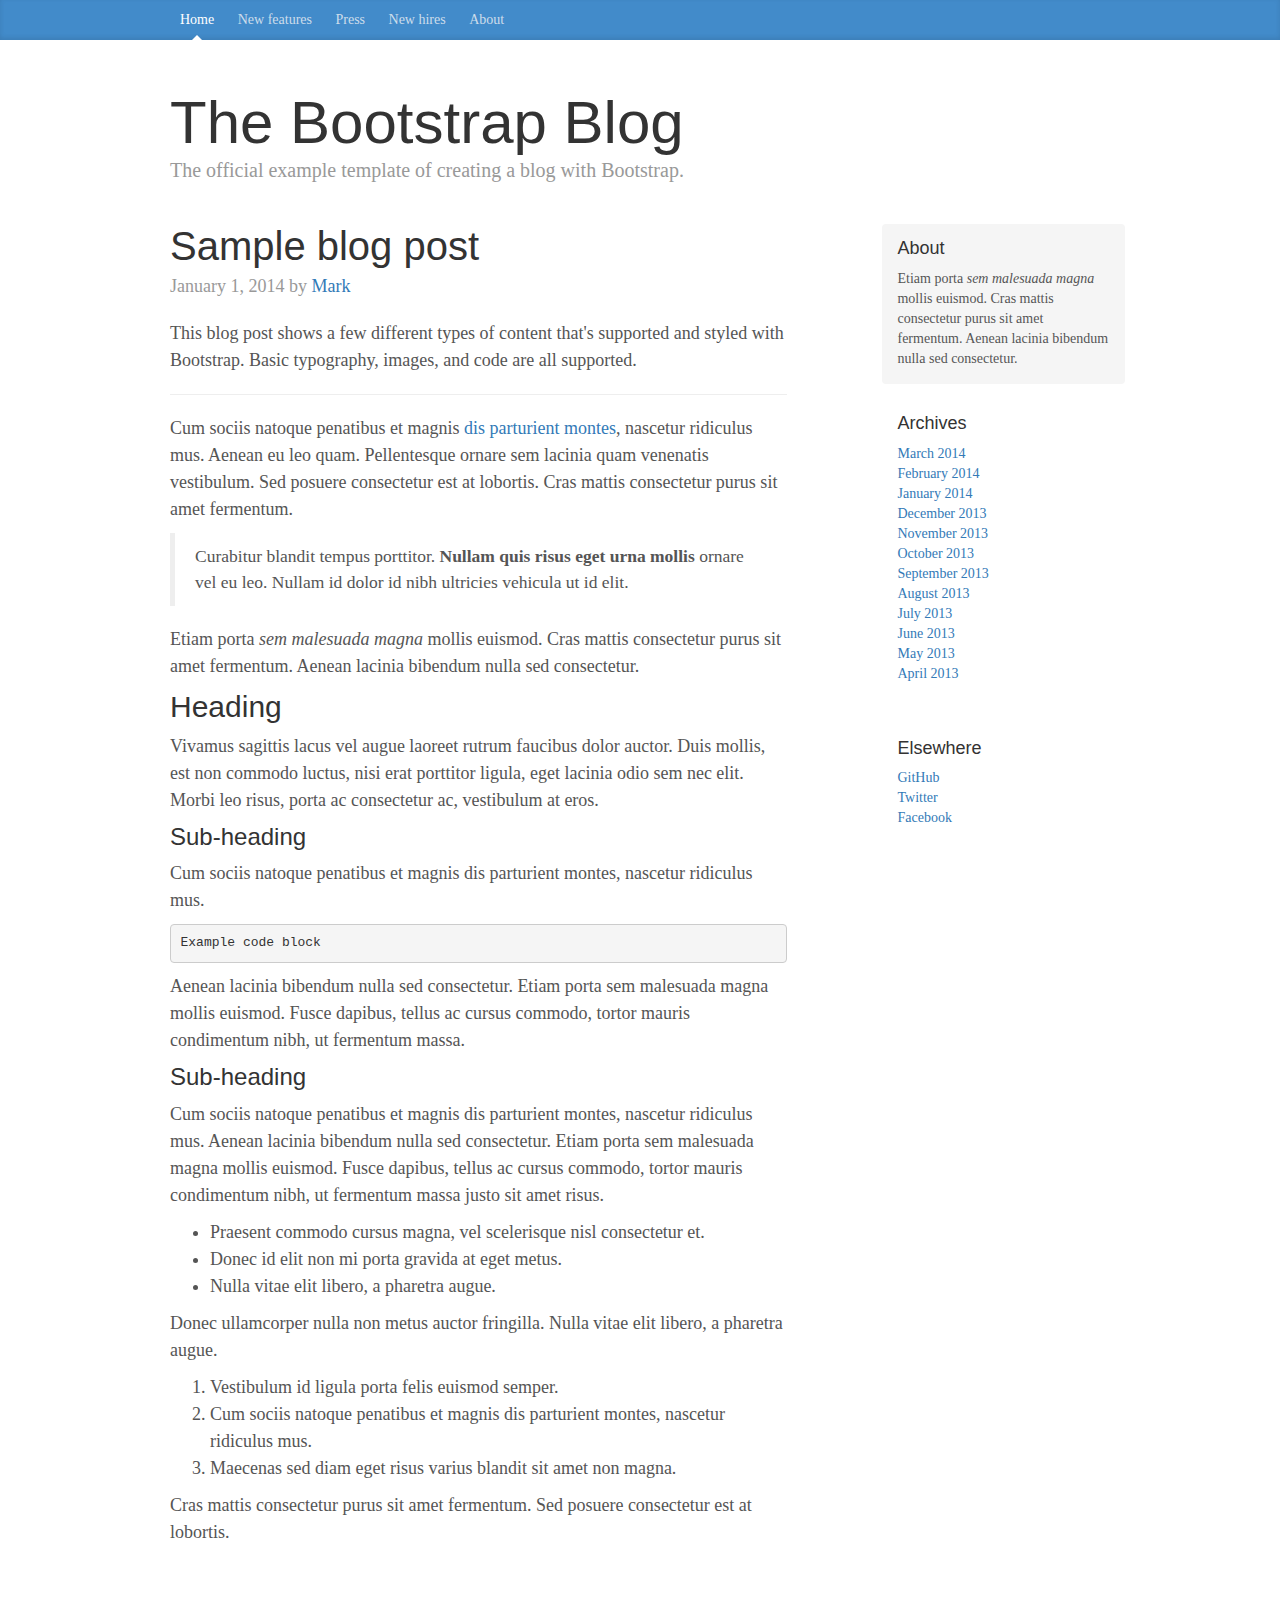
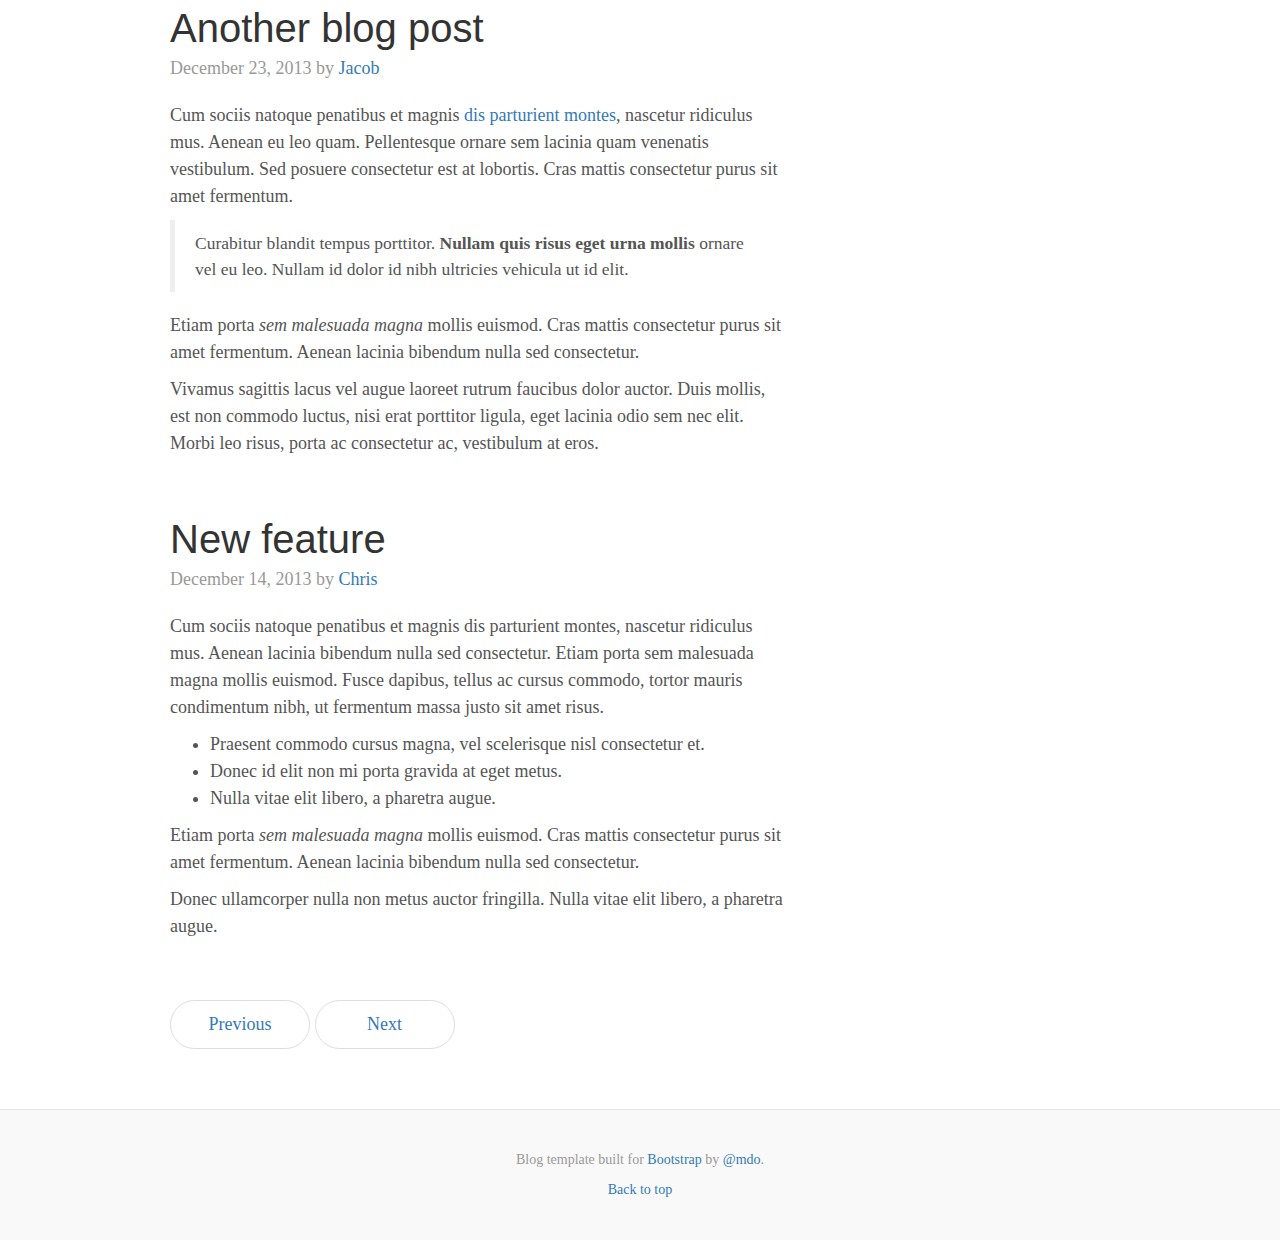
<file: examples/blog/index.html>
<!DOCTYPE html>
<html lang="en">
  <head>
    <meta charset="utf-8">
    <meta http-equiv="X-UA-Compatible" content="IE=edge">
    <meta name="viewport" content="width=device-width, initial-scale=1">
    <!-- The above 3 meta tags *must* come first in the head; any other head content must come *after* these tags -->
    <meta name="description" content="">
    <meta name="author" content="">
    <link rel="icon" href="../../favicon.ico">

    <title>Blog Template for Bootstrap</title>

    <!-- Bootstrap core CSS -->
    <link href="../../dist/css/bootstrap.min.css" rel="stylesheet">

    <!-- IE10 viewport hack for Surface/desktop Windows 8 bug -->
    <link href="../../assets/css/ie10-viewport-bug-workaround.css" rel="stylesheet">

    <!-- Custom styles for this template -->
    <link href="blog.css" rel="stylesheet">

    <!-- Just for debugging purposes. Don't actually copy these 2 lines! -->
    <!--[if lt IE 9]><script src="../../assets/js/ie8-responsive-file-warning.js"></script><![endif]-->
    <script src="../../assets/js/ie-emulation-modes-warning.js"></script>

    <!-- HTML5 shim and Respond.js for IE8 support of HTML5 elements and media queries -->
    <!--[if lt IE 9]>
      <script src="https://oss.maxcdn.com/html5shiv/3.7.2/html5shiv.min.js"></script>
      <script src="https://oss.maxcdn.com/respond/1.4.2/respond.min.js"></script>
    <![endif]-->
  </head>

  <body>

    <div class="blog-masthead">
      <div class="container">
        <nav class="blog-nav">
          <a class="blog-nav-item active" href="#">Home</a>
          <a class="blog-nav-item" href="#">New features</a>
          <a class="blog-nav-item" href="#">Press</a>
          <a class="blog-nav-item" href="#">New hires</a>
          <a class="blog-nav-item" href="#">About</a>
        </nav>
      </div>
    </div>

    <div class="container">

      <div class="blog-header">
        <h1 class="blog-title">The Bootstrap Blog</h1>
        <p class="lead blog-description">The official example template of creating a blog with Bootstrap.</p>
      </div>

      <div class="row">

        <div class="col-sm-8 blog-main">

          <div class="blog-post">
            <h2 class="blog-post-title">Sample blog post</h2>
            <p class="blog-post-meta">January 1, 2014 by <a href="#">Mark</a></p>

            <p>This blog post shows a few different types of content that's supported and styled with Bootstrap. Basic typography, images, and code are all supported.</p>
            <hr>
            <p>Cum sociis natoque penatibus et magnis <a href="#">dis parturient montes</a>, nascetur ridiculus mus. Aenean eu leo quam. Pellentesque ornare sem lacinia quam venenatis vestibulum. Sed posuere consectetur est at lobortis. Cras mattis consectetur purus sit amet fermentum.</p>
            <blockquote>
              <p>Curabitur blandit tempus porttitor. <strong>Nullam quis risus eget urna mollis</strong> ornare vel eu leo. Nullam id dolor id nibh ultricies vehicula ut id elit.</p>
            </blockquote>
            <p>Etiam porta <em>sem malesuada magna</em> mollis euismod. Cras mattis consectetur purus sit amet fermentum. Aenean lacinia bibendum nulla sed consectetur.</p>
            <h2>Heading</h2>
            <p>Vivamus sagittis lacus vel augue laoreet rutrum faucibus dolor auctor. Duis mollis, est non commodo luctus, nisi erat porttitor ligula, eget lacinia odio sem nec elit. Morbi leo risus, porta ac consectetur ac, vestibulum at eros.</p>
            <h3>Sub-heading</h3>
            <p>Cum sociis natoque penatibus et magnis dis parturient montes, nascetur ridiculus mus.</p>
            <pre><code>Example code block</code></pre>
            <p>Aenean lacinia bibendum nulla sed consectetur. Etiam porta sem malesuada magna mollis euismod. Fusce dapibus, tellus ac cursus commodo, tortor mauris condimentum nibh, ut fermentum massa.</p>
            <h3>Sub-heading</h3>
            <p>Cum sociis natoque penatibus et magnis dis parturient montes, nascetur ridiculus mus. Aenean lacinia bibendum nulla sed consectetur. Etiam porta sem malesuada magna mollis euismod. Fusce dapibus, tellus ac cursus commodo, tortor mauris condimentum nibh, ut fermentum massa justo sit amet risus.</p>
            <ul>
              <li>Praesent commodo cursus magna, vel scelerisque nisl consectetur et.</li>
              <li>Donec id elit non mi porta gravida at eget metus.</li>
              <li>Nulla vitae elit libero, a pharetra augue.</li>
            </ul>
            <p>Donec ullamcorper nulla non metus auctor fringilla. Nulla vitae elit libero, a pharetra augue.</p>
            <ol>
              <li>Vestibulum id ligula porta felis euismod semper.</li>
              <li>Cum sociis natoque penatibus et magnis dis parturient montes, nascetur ridiculus mus.</li>
              <li>Maecenas sed diam eget risus varius blandit sit amet non magna.</li>
            </ol>
            <p>Cras mattis consectetur purus sit amet fermentum. Sed posuere consectetur est at lobortis.</p>
          </div><!-- /.blog-post -->

          <div class="blog-post">
            <h2 class="blog-post-title">Another blog post</h2>
            <p class="blog-post-meta">December 23, 2013 by <a href="#">Jacob</a></p>

            <p>Cum sociis natoque penatibus et magnis <a href="#">dis parturient montes</a>, nascetur ridiculus mus. Aenean eu leo quam. Pellentesque ornare sem lacinia quam venenatis vestibulum. Sed posuere consectetur est at lobortis. Cras mattis consectetur purus sit amet fermentum.</p>
            <blockquote>
              <p>Curabitur blandit tempus porttitor. <strong>Nullam quis risus eget urna mollis</strong> ornare vel eu leo. Nullam id dolor id nibh ultricies vehicula ut id elit.</p>
            </blockquote>
            <p>Etiam porta <em>sem malesuada magna</em> mollis euismod. Cras mattis consectetur purus sit amet fermentum. Aenean lacinia bibendum nulla sed consectetur.</p>
            <p>Vivamus sagittis lacus vel augue laoreet rutrum faucibus dolor auctor. Duis mollis, est non commodo luctus, nisi erat porttitor ligula, eget lacinia odio sem nec elit. Morbi leo risus, porta ac consectetur ac, vestibulum at eros.</p>
          </div><!-- /.blog-post -->

          <div class="blog-post">
            <h2 class="blog-post-title">New feature</h2>
            <p class="blog-post-meta">December 14, 2013 by <a href="#">Chris</a></p>

            <p>Cum sociis natoque penatibus et magnis dis parturient montes, nascetur ridiculus mus. Aenean lacinia bibendum nulla sed consectetur. Etiam porta sem malesuada magna mollis euismod. Fusce dapibus, tellus ac cursus commodo, tortor mauris condimentum nibh, ut fermentum massa justo sit amet risus.</p>
            <ul>
              <li>Praesent commodo cursus magna, vel scelerisque nisl consectetur et.</li>
              <li>Donec id elit non mi porta gravida at eget metus.</li>
              <li>Nulla vitae elit libero, a pharetra augue.</li>
            </ul>
            <p>Etiam porta <em>sem malesuada magna</em> mollis euismod. Cras mattis consectetur purus sit amet fermentum. Aenean lacinia bibendum nulla sed consectetur.</p>
            <p>Donec ullamcorper nulla non metus auctor fringilla. Nulla vitae elit libero, a pharetra augue.</p>
          </div><!-- /.blog-post -->

          <nav>
            <ul class="pager">
              <li><a href="#">Previous</a></li>
              <li><a href="#">Next</a></li>
            </ul>
          </nav>

        </div><!-- /.blog-main -->

        <div class="col-sm-3 col-sm-offset-1 blog-sidebar">
          <div class="sidebar-module sidebar-module-inset">
            <h4>About</h4>
            <p>Etiam porta <em>sem malesuada magna</em> mollis euismod. Cras mattis consectetur purus sit amet fermentum. Aenean lacinia bibendum nulla sed consectetur.</p>
          </div>
          <div class="sidebar-module">
            <h4>Archives</h4>
            <ol class="list-unstyled">
              <li><a href="#">March 2014</a></li>
              <li><a href="#">February 2014</a></li>
              <li><a href="#">January 2014</a></li>
              <li><a href="#">December 2013</a></li>
              <li><a href="#">November 2013</a></li>
              <li><a href="#">October 2013</a></li>
              <li><a href="#">September 2013</a></li>
              <li><a href="#">August 2013</a></li>
              <li><a href="#">July 2013</a></li>
              <li><a href="#">June 2013</a></li>
              <li><a href="#">May 2013</a></li>
              <li><a href="#">April 2013</a></li>
            </ol>
          </div>
          <div class="sidebar-module">
            <h4>Elsewhere</h4>
            <ol class="list-unstyled">
              <li><a href="#">GitHub</a></li>
              <li><a href="#">Twitter</a></li>
              <li><a href="#">Facebook</a></li>
            </ol>
          </div>
        </div><!-- /.blog-sidebar -->

      </div><!-- /.row -->

    </div><!-- /.container -->

    <footer class="blog-footer">
      <p>Blog template built for <a href="http://getbootstrap.com">Bootstrap</a> by <a href="https://twitter.com/mdo">@mdo</a>.</p>
      <p>
        <a href="#">Back to top</a>
      </p>
    </footer>


    <!-- Bootstrap core JavaScript
    ================================================== -->
    <!-- Placed at the end of the document so the pages load faster -->
    <script src="https://ajax.googleapis.com/ajax/libs/jquery/1.11.3/jquery.min.js"></script>
    <script>window.jQuery || document.write('<script src="../../assets/js/vendor/jquery.min.js"><\/script>')</script>
    <script src="../../dist/js/bootstrap.min.js"></script>
    <!-- IE10 viewport hack for Surface/desktop Windows 8 bug -->
    <script src="../../assets/js/ie10-viewport-bug-workaround.js"></script>
  </body>
</html>
</file>
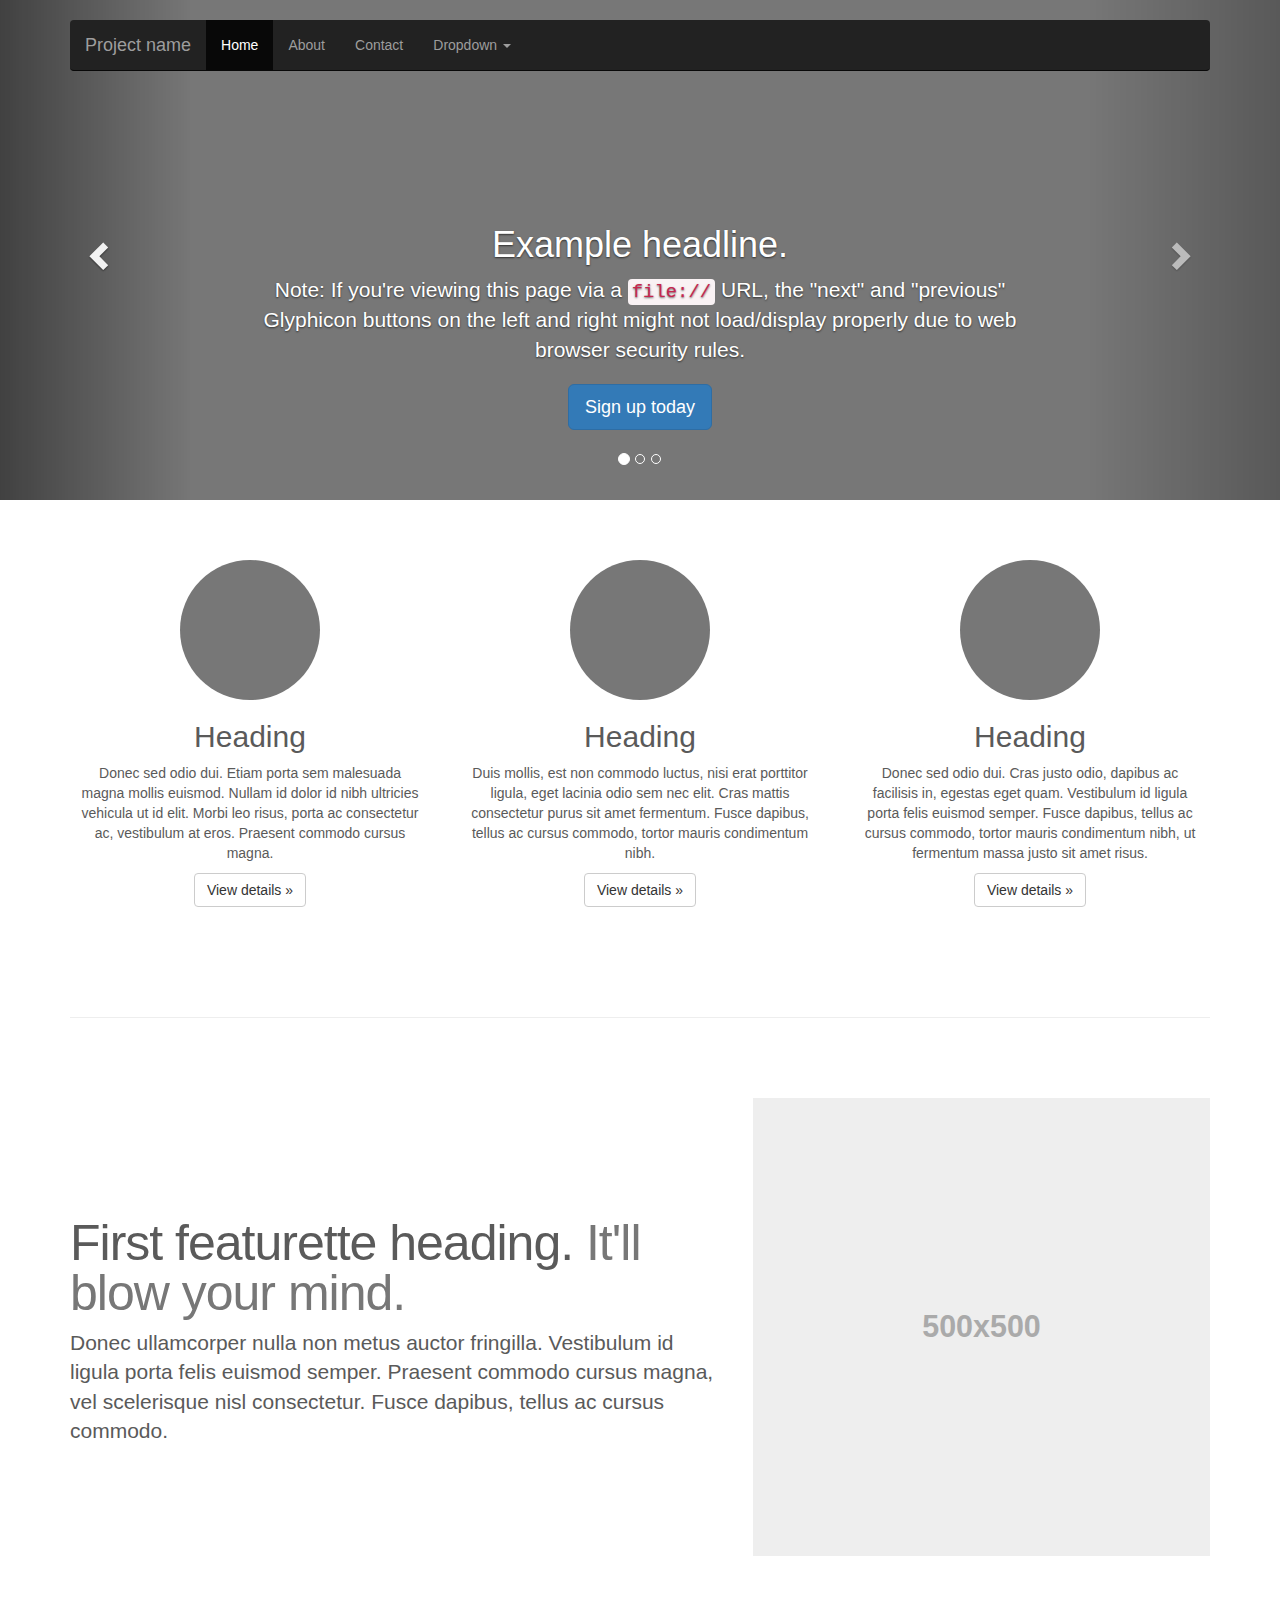
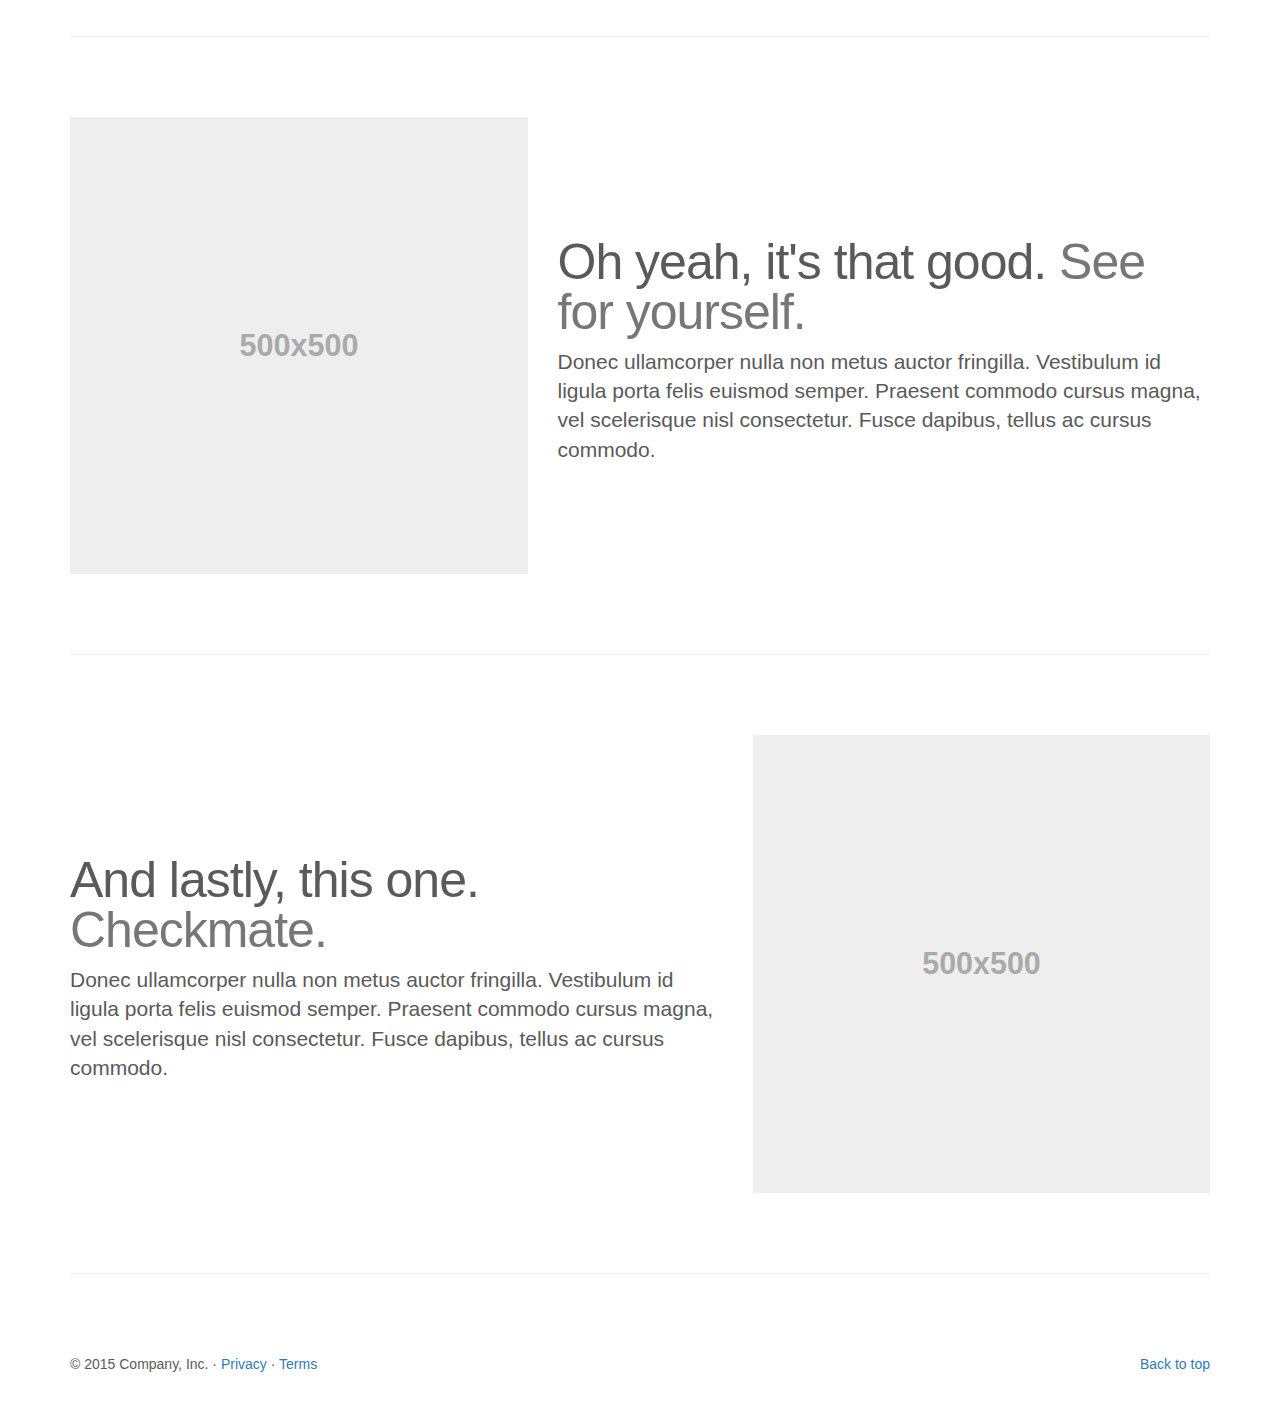
<file: examples/carousel/index.html>
<!DOCTYPE html>
<html lang="en">
  <head>
    <meta charset="utf-8">
    <meta http-equiv="X-UA-Compatible" content="IE=edge">
    <meta name="viewport" content="width=device-width, initial-scale=1">
    <!-- The above 3 meta tags *must* come first in the head; any other head content must come *after* these tags -->
    <meta name="description" content="">
    <meta name="author" content="">
    <link rel="icon" href="../../favicon.ico">

    <title>Carousel Template for Bootstrap</title>

    <!-- Bootstrap core CSS -->
    <link href="../../dist/css/bootstrap.min.css" rel="stylesheet">

    <!-- IE10 viewport hack for Surface/desktop Windows 8 bug -->
    <link href="../../assets/css/ie10-viewport-bug-workaround.css" rel="stylesheet">

    <!-- Just for debugging purposes. Don't actually copy these 2 lines! -->
    <!--[if lt IE 9]><script src="../../assets/js/ie8-responsive-file-warning.js"></script><![endif]-->
    <script src="../../assets/js/ie-emulation-modes-warning.js"></script>

    <!-- HTML5 shim and Respond.js for IE8 support of HTML5 elements and media queries -->
    <!--[if lt IE 9]>
      <script src="https://oss.maxcdn.com/html5shiv/3.7.2/html5shiv.min.js"></script>
      <script src="https://oss.maxcdn.com/respond/1.4.2/respond.min.js"></script>
    <![endif]-->

    <!-- Custom styles for this template -->
    <link href="carousel.css" rel="stylesheet">
  </head>
<!-- NAVBAR
================================================== -->
  <body>
    <div class="navbar-wrapper">
      <div class="container">

        <nav class="navbar navbar-inverse navbar-static-top">
          <div class="container">
            <div class="navbar-header">
              <button type="button" class="navbar-toggle collapsed" data-toggle="collapse" data-target="#navbar" aria-expanded="false" aria-controls="navbar">
                <span class="sr-only">Toggle navigation</span>
                <span class="icon-bar"></span>
                <span class="icon-bar"></span>
                <span class="icon-bar"></span>
              </button>
              <a class="navbar-brand" href="#">Project name</a>
            </div>
            <div id="navbar" class="navbar-collapse collapse">
              <ul class="nav navbar-nav">
                <li class="active"><a href="#">Home</a></li>
                <li><a href="#about">About</a></li>
                <li><a href="#contact">Contact</a></li>
                <li class="dropdown">
                  <a href="#" class="dropdown-toggle" data-toggle="dropdown" role="button" aria-haspopup="true" aria-expanded="false">Dropdown <span class="caret"></span></a>
                  <ul class="dropdown-menu">
                    <li><a href="#">Action</a></li>
                    <li><a href="#">Another action</a></li>
                    <li><a href="#">Something else here</a></li>
                    <li role="separator" class="divider"></li>
                    <li class="dropdown-header">Nav header</li>
                    <li><a href="#">Separated link</a></li>
                    <li><a href="#">One more separated link</a></li>
                  </ul>
                </li>
              </ul>
            </div>
          </div>
        </nav>

      </div>
    </div>


    <!-- Carousel
    ================================================== -->
    <div id="myCarousel" class="carousel slide" data-ride="carousel">
      <!-- Indicators -->
      <ol class="carousel-indicators">
        <li data-target="#myCarousel" data-slide-to="0" class="active"></li>
        <li data-target="#myCarousel" data-slide-to="1"></li>
        <li data-target="#myCarousel" data-slide-to="2"></li>
      </ol>
      <div class="carousel-inner" role="listbox">
        <div class="item active">
          <img class="first-slide" src="[data-uri]" alt="First slide">
          <div class="container">
            <div class="carousel-caption">
              <h1>Example headline.</h1>
              <p>Note: If you're viewing this page via a <code>file://</code> URL, the "next" and "previous" Glyphicon buttons on the left and right might not load/display properly due to web browser security rules.</p>
              <p><a class="btn btn-lg btn-primary" href="#" role="button">Sign up today</a></p>
            </div>
          </div>
        </div>
        <div class="item">
          <img class="second-slide" src="[data-uri]" alt="Second slide">
          <div class="container">
            <div class="carousel-caption">
              <h1>Another example headline.</h1>
              <p>Cras justo odio, dapibus ac facilisis in, egestas eget quam. Donec id elit non mi porta gravida at eget metus. Nullam id dolor id nibh ultricies vehicula ut id elit.</p>
              <p><a class="btn btn-lg btn-primary" href="#" role="button">Learn more</a></p>
            </div>
          </div>
        </div>
        <div class="item">
          <img class="third-slide" src="[data-uri]" alt="Third slide">
          <div class="container">
            <div class="carousel-caption">
              <h1>One more for good measure.</h1>
              <p>Cras justo odio, dapibus ac facilisis in, egestas eget quam. Donec id elit non mi porta gravida at eget metus. Nullam id dolor id nibh ultricies vehicula ut id elit.</p>
              <p><a class="btn btn-lg btn-primary" href="#" role="button">Browse gallery</a></p>
            </div>
          </div>
        </div>
      </div>
      <a class="left carousel-control" href="#myCarousel" role="button" data-slide="prev">
        <span class="glyphicon glyphicon-chevron-left" aria-hidden="true"></span>
        <span class="sr-only">Previous</span>
      </a>
      <a class="right carousel-control" href="#myCarousel" role="button" data-slide="next">
        <span class="glyphicon glyphicon-chevron-right" aria-hidden="true"></span>
        <span class="sr-only">Next</span>
      </a>
    </div><!-- /.carousel -->


    <!-- Marketing messaging and featurettes
    ================================================== -->
    <!-- Wrap the rest of the page in another container to center all the content. -->

    <div class="container marketing">

      <!-- Three columns of text below the carousel -->
      <div class="row">
        <div class="col-lg-4">
          <img class="img-circle" src="[data-uri]" alt="Generic placeholder image" width="140" height="140">
          <h2>Heading</h2>
          <p>Donec sed odio dui. Etiam porta sem malesuada magna mollis euismod. Nullam id dolor id nibh ultricies vehicula ut id elit. Morbi leo risus, porta ac consectetur ac, vestibulum at eros. Praesent commodo cursus magna.</p>
          <p><a class="btn btn-default" href="#" role="button">View details &raquo;</a></p>
        </div><!-- /.col-lg-4 -->
        <div class="col-lg-4">
          <img class="img-circle" src="[data-uri]" alt="Generic placeholder image" width="140" height="140">
          <h2>Heading</h2>
          <p>Duis mollis, est non commodo luctus, nisi erat porttitor ligula, eget lacinia odio sem nec elit. Cras mattis consectetur purus sit amet fermentum. Fusce dapibus, tellus ac cursus commodo, tortor mauris condimentum nibh.</p>
          <p><a class="btn btn-default" href="#" role="button">View details &raquo;</a></p>
        </div><!-- /.col-lg-4 -->
        <div class="col-lg-4">
          <img class="img-circle" src="[data-uri]" alt="Generic placeholder image" width="140" height="140">
          <h2>Heading</h2>
          <p>Donec sed odio dui. Cras justo odio, dapibus ac facilisis in, egestas eget quam. Vestibulum id ligula porta felis euismod semper. Fusce dapibus, tellus ac cursus commodo, tortor mauris condimentum nibh, ut fermentum massa justo sit amet risus.</p>
          <p><a class="btn btn-default" href="#" role="button">View details &raquo;</a></p>
        </div><!-- /.col-lg-4 -->
      </div><!-- /.row -->


      <!-- START THE FEATURETTES -->

      <hr class="featurette-divider">

      <div class="row featurette">
        <div class="col-md-7">
          <h2 class="featurette-heading">First featurette heading. <span class="text-muted">It'll blow your mind.</span></h2>
          <p class="lead">Donec ullamcorper nulla non metus auctor fringilla. Vestibulum id ligula porta felis euismod semper. Praesent commodo cursus magna, vel scelerisque nisl consectetur. Fusce dapibus, tellus ac cursus commodo.</p>
        </div>
        <div class="col-md-5">
          <img class="featurette-image img-responsive center-block" data-src="holder.js/500x500/auto" alt="Generic placeholder image">
        </div>
      </div>

      <hr class="featurette-divider">

      <div class="row featurette">
        <div class="col-md-7 col-md-push-5">
          <h2 class="featurette-heading">Oh yeah, it's that good. <span class="text-muted">See for yourself.</span></h2>
          <p class="lead">Donec ullamcorper nulla non metus auctor fringilla. Vestibulum id ligula porta felis euismod semper. Praesent commodo cursus magna, vel scelerisque nisl consectetur. Fusce dapibus, tellus ac cursus commodo.</p>
        </div>
        <div class="col-md-5 col-md-pull-7">
          <img class="featurette-image img-responsive center-block" data-src="holder.js/500x500/auto" alt="Generic placeholder image">
        </div>
      </div>

      <hr class="featurette-divider">

      <div class="row featurette">
        <div class="col-md-7">
          <h2 class="featurette-heading">And lastly, this one. <span class="text-muted">Checkmate.</span></h2>
          <p class="lead">Donec ullamcorper nulla non metus auctor fringilla. Vestibulum id ligula porta felis euismod semper. Praesent commodo cursus magna, vel scelerisque nisl consectetur. Fusce dapibus, tellus ac cursus commodo.</p>
        </div>
        <div class="col-md-5">
          <img class="featurette-image img-responsive center-block" data-src="holder.js/500x500/auto" alt="Generic placeholder image">
        </div>
      </div>

      <hr class="featurette-divider">

      <!-- /END THE FEATURETTES -->


      <!-- FOOTER -->
      <footer>
        <p class="pull-right"><a href="#">Back to top</a></p>
        <p>&copy; 2015 Company, Inc. &middot; <a href="#">Privacy</a> &middot; <a href="#">Terms</a></p>
      </footer>

    </div><!-- /.container -->


    <!-- Bootstrap core JavaScript
    ================================================== -->
    <!-- Placed at the end of the document so the pages load faster -->
    <script src="https://ajax.googleapis.com/ajax/libs/jquery/1.11.3/jquery.min.js"></script>
    <script>window.jQuery || document.write('<script src="../../assets/js/vendor/jquery.min.js"><\/script>')</script>
    <script src="../../dist/js/bootstrap.min.js"></script>
    <!-- Just to make our placeholder images work. Don't actually copy the next line! -->
    <script src="../../assets/js/vendor/holder.min.js"></script>
    <!-- IE10 viewport hack for Surface/desktop Windows 8 bug -->
    <script src="../../assets/js/ie10-viewport-bug-workaround.js"></script>
  </body>
</html>
</file>
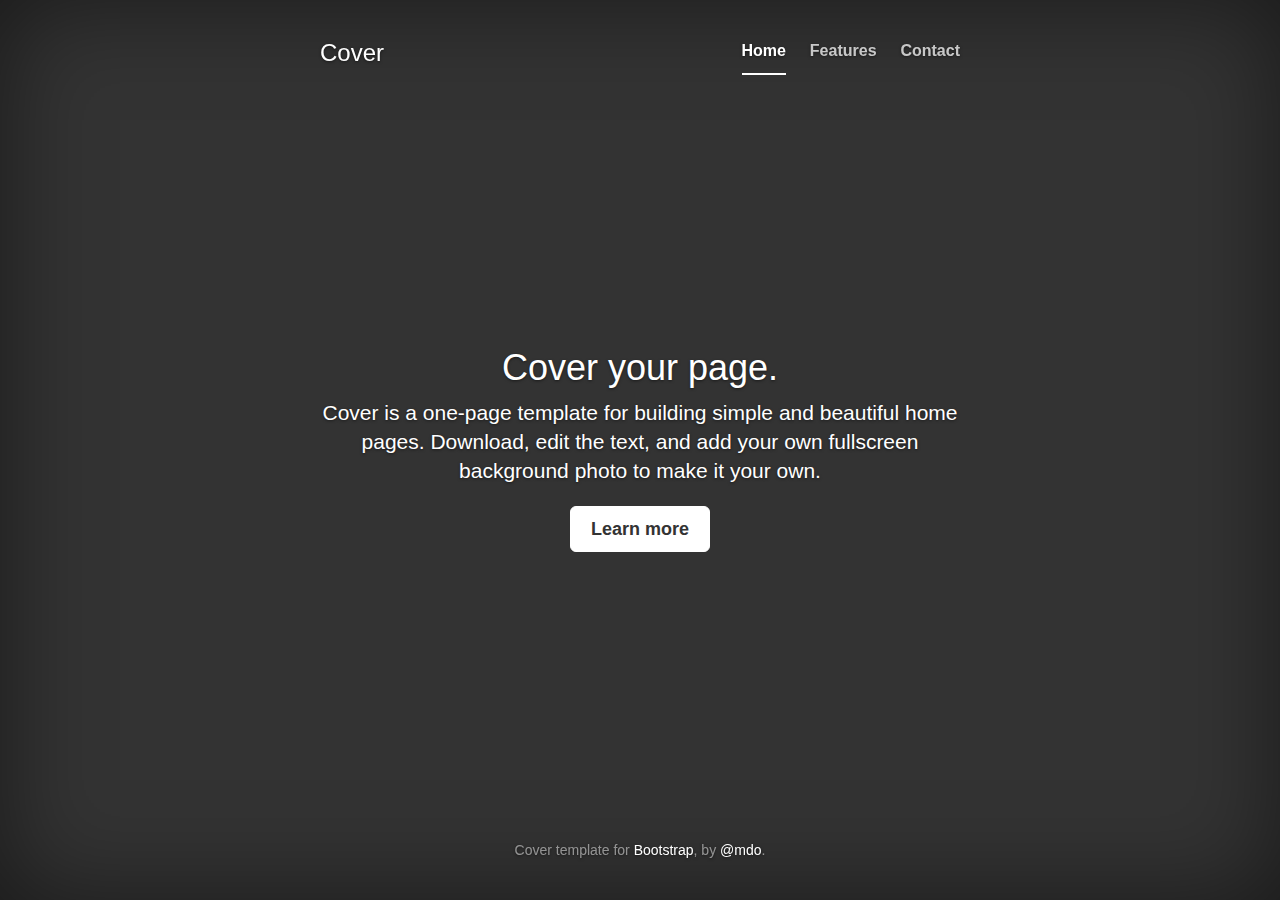
<file: examples/cover/index.html>
<!DOCTYPE html>
<html lang="en">
  <head>
    <meta charset="utf-8">
    <meta http-equiv="X-UA-Compatible" content="IE=edge">
    <meta name="viewport" content="width=device-width, initial-scale=1">
    <!-- The above 3 meta tags *must* come first in the head; any other head content must come *after* these tags -->
    <meta name="description" content="">
    <meta name="author" content="">
    <link rel="icon" href="../../favicon.ico">

    <title>Cover Template for Bootstrap</title>

    <!-- Bootstrap core CSS -->
    <link href="../../dist/css/bootstrap.min.css" rel="stylesheet">

    <!-- IE10 viewport hack for Surface/desktop Windows 8 bug -->
    <link href="../../assets/css/ie10-viewport-bug-workaround.css" rel="stylesheet">

    <!-- Custom styles for this template -->
    <link href="cover.css" rel="stylesheet">

    <!-- Just for debugging purposes. Don't actually copy these 2 lines! -->
    <!--[if lt IE 9]><script src="../../assets/js/ie8-responsive-file-warning.js"></script><![endif]-->
    <script src="../../assets/js/ie-emulation-modes-warning.js"></script>

    <!-- HTML5 shim and Respond.js for IE8 support of HTML5 elements and media queries -->
    <!--[if lt IE 9]>
      <script src="https://oss.maxcdn.com/html5shiv/3.7.2/html5shiv.min.js"></script>
      <script src="https://oss.maxcdn.com/respond/1.4.2/respond.min.js"></script>
    <![endif]-->
  </head>

  <body>

    <div class="site-wrapper">

      <div class="site-wrapper-inner">

        <div class="cover-container">

          <div class="masthead clearfix">
            <div class="inner">
              <h3 class="masthead-brand">Cover</h3>
              <nav>
                <ul class="nav masthead-nav">
                  <li class="active"><a href="#">Home</a></li>
                  <li><a href="#">Features</a></li>
                  <li><a href="#">Contact</a></li>
                </ul>
              </nav>
            </div>
          </div>

          <div class="inner cover">
            <h1 class="cover-heading">Cover your page.</h1>
            <p class="lead">Cover is a one-page template for building simple and beautiful home pages. Download, edit the text, and add your own fullscreen background photo to make it your own.</p>
            <p class="lead">
              <a href="#" class="btn btn-lg btn-default">Learn more</a>
            </p>
          </div>

          <div class="mastfoot">
            <div class="inner">
              <p>Cover template for <a href="http://getbootstrap.com">Bootstrap</a>, by <a href="https://twitter.com/mdo">@mdo</a>.</p>
            </div>
          </div>

        </div>

      </div>

    </div>

    <!-- Bootstrap core JavaScript
    ================================================== -->
    <!-- Placed at the end of the document so the pages load faster -->
    <script src="https://ajax.googleapis.com/ajax/libs/jquery/1.11.3/jquery.min.js"></script>
    <script>window.jQuery || document.write('<script src="../../assets/js/vendor/jquery.min.js"><\/script>')</script>
    <script src="../../dist/js/bootstrap.min.js"></script>
    <!-- IE10 viewport hack for Surface/desktop Windows 8 bug -->
    <script src="../../assets/js/ie10-viewport-bug-workaround.js"></script>
  </body>
</html>
</file>
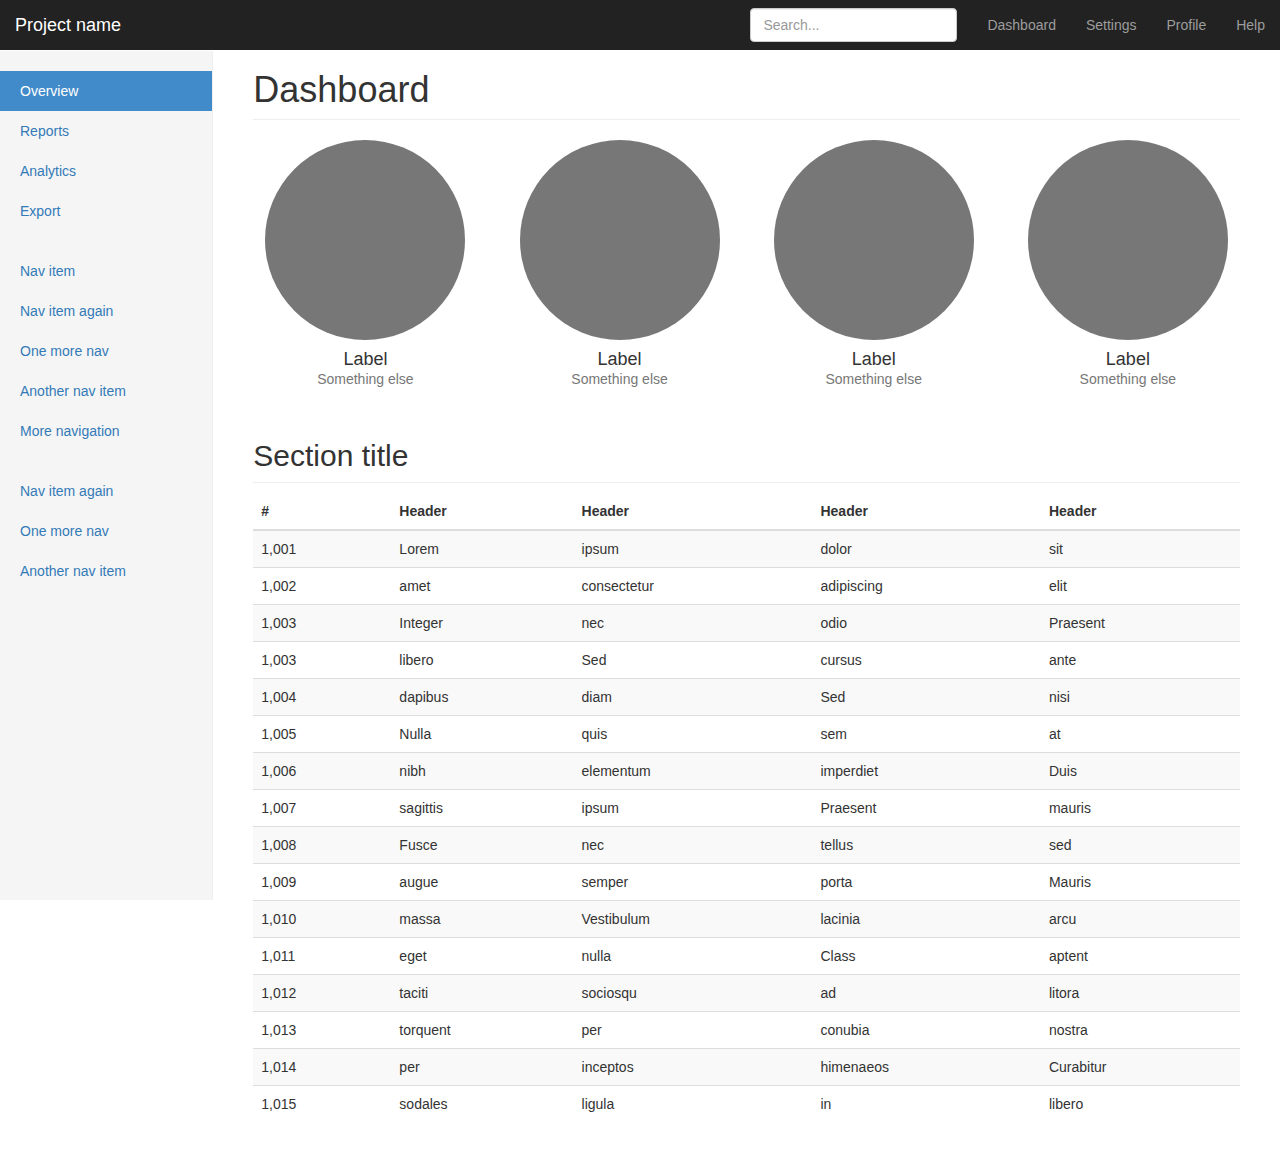
<file: examples/dashboard/index.html>
<!DOCTYPE html>
<html lang="en">
  <head>
    <meta charset="utf-8">
    <meta http-equiv="X-UA-Compatible" content="IE=edge">
    <meta name="viewport" content="width=device-width, initial-scale=1">
    <!-- The above 3 meta tags *must* come first in the head; any other head content must come *after* these tags -->
    <meta name="description" content="">
    <meta name="author" content="">
    <link rel="icon" href="../../favicon.ico">

    <title>Dashboard Template for Bootstrap</title>

    <!-- Bootstrap core CSS -->
    <link href="../../dist/css/bootstrap.min.css" rel="stylesheet">

    <!-- IE10 viewport hack for Surface/desktop Windows 8 bug -->
    <link href="../../assets/css/ie10-viewport-bug-workaround.css" rel="stylesheet">

    <!-- Custom styles for this template -->
    <link href="dashboard.css" rel="stylesheet">

    <!-- Just for debugging purposes. Don't actually copy these 2 lines! -->
    <!--[if lt IE 9]><script src="../../assets/js/ie8-responsive-file-warning.js"></script><![endif]-->
    <script src="../../assets/js/ie-emulation-modes-warning.js"></script>

    <!-- HTML5 shim and Respond.js for IE8 support of HTML5 elements and media queries -->
    <!--[if lt IE 9]>
      <script src="https://oss.maxcdn.com/html5shiv/3.7.2/html5shiv.min.js"></script>
      <script src="https://oss.maxcdn.com/respond/1.4.2/respond.min.js"></script>
    <![endif]-->
  </head>

  <body>

    <nav class="navbar navbar-inverse navbar-fixed-top">
      <div class="container-fluid">
        <div class="navbar-header">
          <button type="button" class="navbar-toggle collapsed" data-toggle="collapse" data-target="#navbar" aria-expanded="false" aria-controls="navbar">
            <span class="sr-only">Toggle navigation</span>
            <span class="icon-bar"></span>
            <span class="icon-bar"></span>
            <span class="icon-bar"></span>
          </button>
          <a class="navbar-brand" href="#">Project name</a>
        </div>
        <div id="navbar" class="navbar-collapse collapse">
          <ul class="nav navbar-nav navbar-right">
            <li><a href="#">Dashboard</a></li>
            <li><a href="#">Settings</a></li>
            <li><a href="#">Profile</a></li>
            <li><a href="#">Help</a></li>
          </ul>
          <form class="navbar-form navbar-right">
            <input type="text" class="form-control" placeholder="Search...">
          </form>
        </div>
      </div>
    </nav>

    <div class="container-fluid">
      <div class="row">
        <div class="col-sm-3 col-md-2 sidebar">
          <ul class="nav nav-sidebar">
            <li class="active"><a href="#">Overview <span class="sr-only">(current)</span></a></li>
            <li><a href="#">Reports</a></li>
            <li><a href="#">Analytics</a></li>
            <li><a href="#">Export</a></li>
          </ul>
          <ul class="nav nav-sidebar">
            <li><a href="">Nav item</a></li>
            <li><a href="">Nav item again</a></li>
            <li><a href="">One more nav</a></li>
            <li><a href="">Another nav item</a></li>
            <li><a href="">More navigation</a></li>
          </ul>
          <ul class="nav nav-sidebar">
            <li><a href="">Nav item again</a></li>
            <li><a href="">One more nav</a></li>
            <li><a href="">Another nav item</a></li>
          </ul>
        </div>
        <div class="col-sm-9 col-sm-offset-3 col-md-10 col-md-offset-2 main">
          <h1 class="page-header">Dashboard</h1>

          <div class="row placeholders">
            <div class="col-xs-6 col-sm-3 placeholder">
              <img src="[data-uri]" width="200" height="200" class="img-responsive" alt="Generic placeholder thumbnail">
              <h4>Label</h4>
              <span class="text-muted">Something else</span>
            </div>
            <div class="col-xs-6 col-sm-3 placeholder">
              <img src="[data-uri]" width="200" height="200" class="img-responsive" alt="Generic placeholder thumbnail">
              <h4>Label</h4>
              <span class="text-muted">Something else</span>
            </div>
            <div class="col-xs-6 col-sm-3 placeholder">
              <img src="[data-uri]" width="200" height="200" class="img-responsive" alt="Generic placeholder thumbnail">
              <h4>Label</h4>
              <span class="text-muted">Something else</span>
            </div>
            <div class="col-xs-6 col-sm-3 placeholder">
              <img src="[data-uri]" width="200" height="200" class="img-responsive" alt="Generic placeholder thumbnail">
              <h4>Label</h4>
              <span class="text-muted">Something else</span>
            </div>
          </div>

          <h2 class="sub-header">Section title</h2>
          <div class="table-responsive">
            <table class="table table-striped">
              <thead>
                <tr>
                  <th>#</th>
                  <th>Header</th>
                  <th>Header</th>
                  <th>Header</th>
                  <th>Header</th>
                </tr>
              </thead>
              <tbody>
                <tr>
                  <td>1,001</td>
                  <td>Lorem</td>
                  <td>ipsum</td>
                  <td>dolor</td>
                  <td>sit</td>
                </tr>
                <tr>
                  <td>1,002</td>
                  <td>amet</td>
                  <td>consectetur</td>
                  <td>adipiscing</td>
                  <td>elit</td>
                </tr>
                <tr>
                  <td>1,003</td>
                  <td>Integer</td>
                  <td>nec</td>
                  <td>odio</td>
                  <td>Praesent</td>
                </tr>
                <tr>
                  <td>1,003</td>
                  <td>libero</td>
                  <td>Sed</td>
                  <td>cursus</td>
                  <td>ante</td>
                </tr>
                <tr>
                  <td>1,004</td>
                  <td>dapibus</td>
                  <td>diam</td>
                  <td>Sed</td>
                  <td>nisi</td>
                </tr>
                <tr>
                  <td>1,005</td>
                  <td>Nulla</td>
                  <td>quis</td>
                  <td>sem</td>
                  <td>at</td>
                </tr>
                <tr>
                  <td>1,006</td>
                  <td>nibh</td>
                  <td>elementum</td>
                  <td>imperdiet</td>
                  <td>Duis</td>
                </tr>
                <tr>
                  <td>1,007</td>
                  <td>sagittis</td>
                  <td>ipsum</td>
                  <td>Praesent</td>
                  <td>mauris</td>
                </tr>
                <tr>
                  <td>1,008</td>
                  <td>Fusce</td>
                  <td>nec</td>
                  <td>tellus</td>
                  <td>sed</td>
                </tr>
                <tr>
                  <td>1,009</td>
                  <td>augue</td>
                  <td>semper</td>
                  <td>porta</td>
                  <td>Mauris</td>
                </tr>
                <tr>
                  <td>1,010</td>
                  <td>massa</td>
                  <td>Vestibulum</td>
                  <td>lacinia</td>
                  <td>arcu</td>
                </tr>
                <tr>
                  <td>1,011</td>
                  <td>eget</td>
                  <td>nulla</td>
                  <td>Class</td>
                  <td>aptent</td>
                </tr>
                <tr>
                  <td>1,012</td>
                  <td>taciti</td>
                  <td>sociosqu</td>
                  <td>ad</td>
                  <td>litora</td>
                </tr>
                <tr>
                  <td>1,013</td>
                  <td>torquent</td>
                  <td>per</td>
                  <td>conubia</td>
                  <td>nostra</td>
                </tr>
                <tr>
                  <td>1,014</td>
                  <td>per</td>
                  <td>inceptos</td>
                  <td>himenaeos</td>
                  <td>Curabitur</td>
                </tr>
                <tr>
                  <td>1,015</td>
                  <td>sodales</td>
                  <td>ligula</td>
                  <td>in</td>
                  <td>libero</td>
                </tr>
              </tbody>
            </table>
          </div>
        </div>
      </div>
    </div>

    <!-- Bootstrap core JavaScript
    ================================================== -->
    <!-- Placed at the end of the document so the pages load faster -->
    <script src="https://ajax.googleapis.com/ajax/libs/jquery/1.11.3/jquery.min.js"></script>
    <script>window.jQuery || document.write('<script src="../../assets/js/vendor/jquery.min.js"><\/script>')</script>
    <script src="../../dist/js/bootstrap.min.js"></script>
    <!-- Just to make our placeholder images work. Don't actually copy the next line! -->
    <script src="../../assets/js/vendor/holder.min.js"></script>
    <!-- IE10 viewport hack for Surface/desktop Windows 8 bug -->
    <script src="../../assets/js/ie10-viewport-bug-workaround.js"></script>
  </body>
</html>
</file>
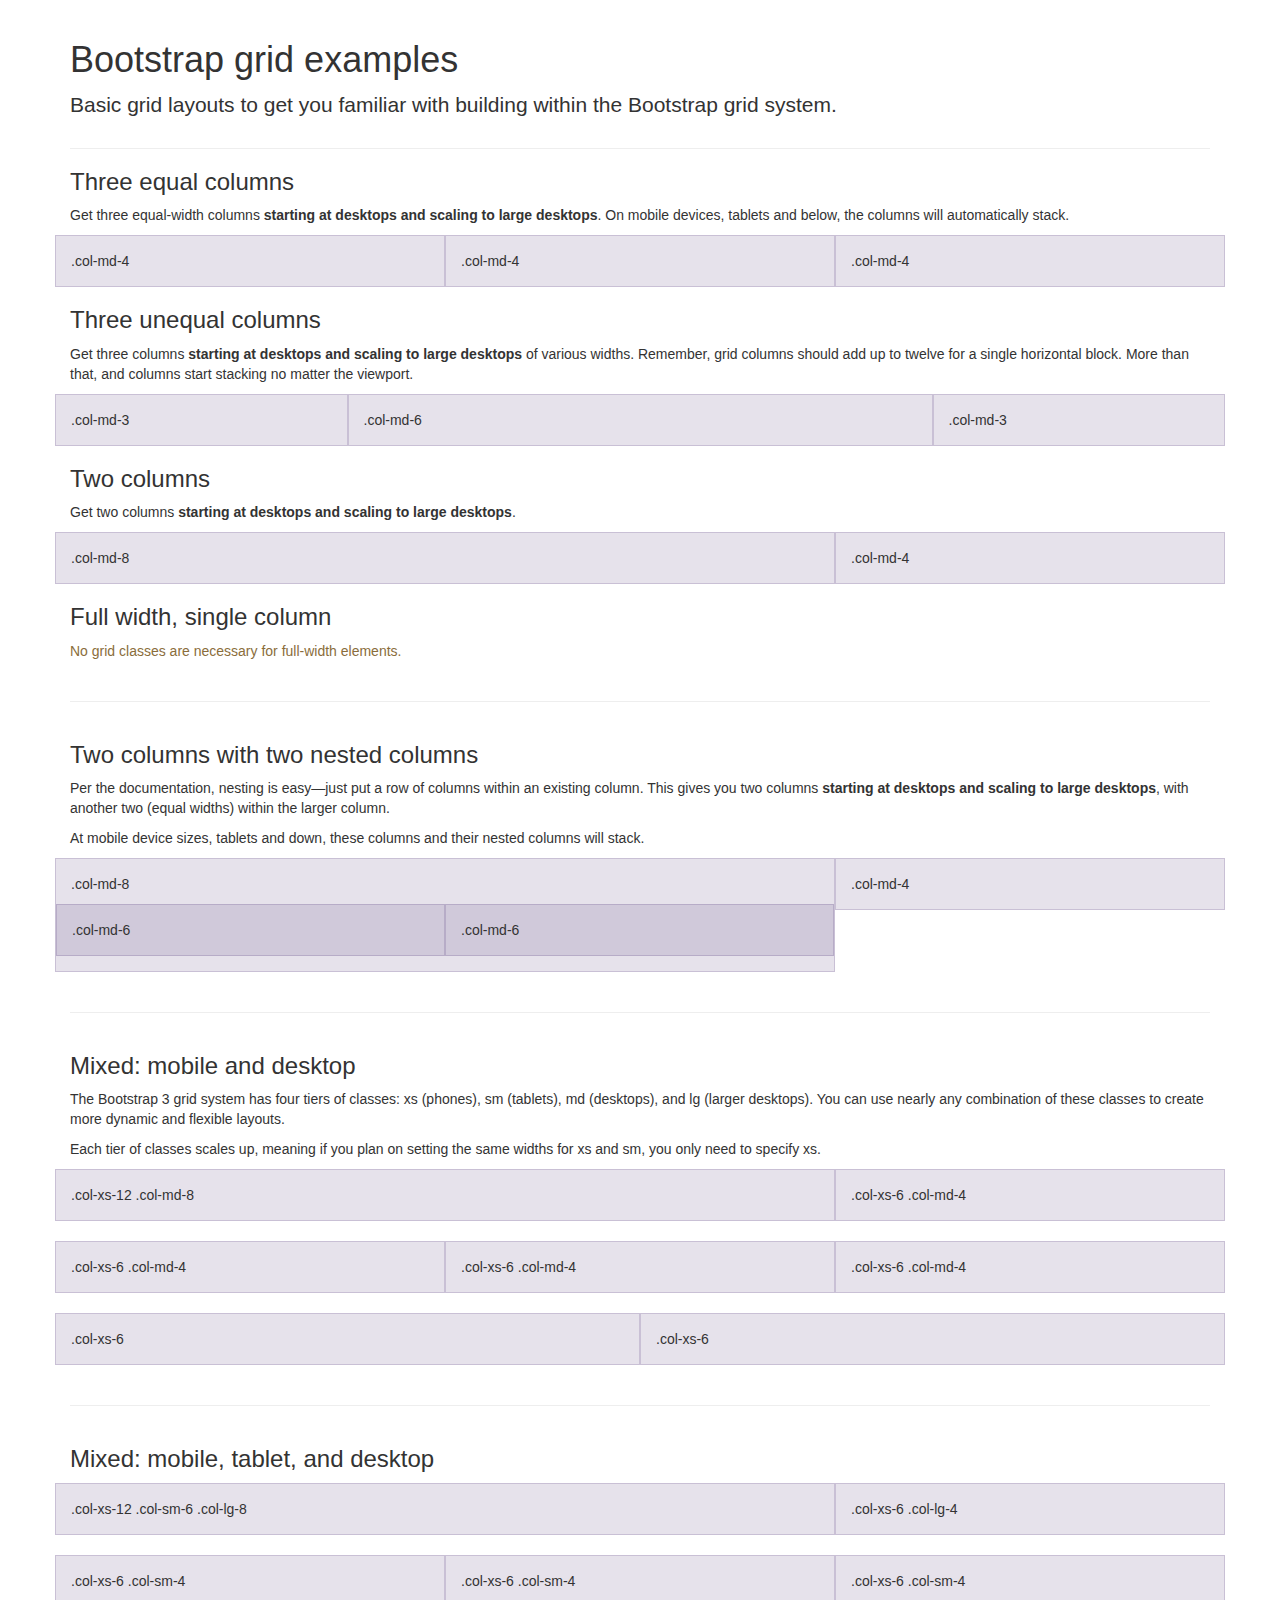
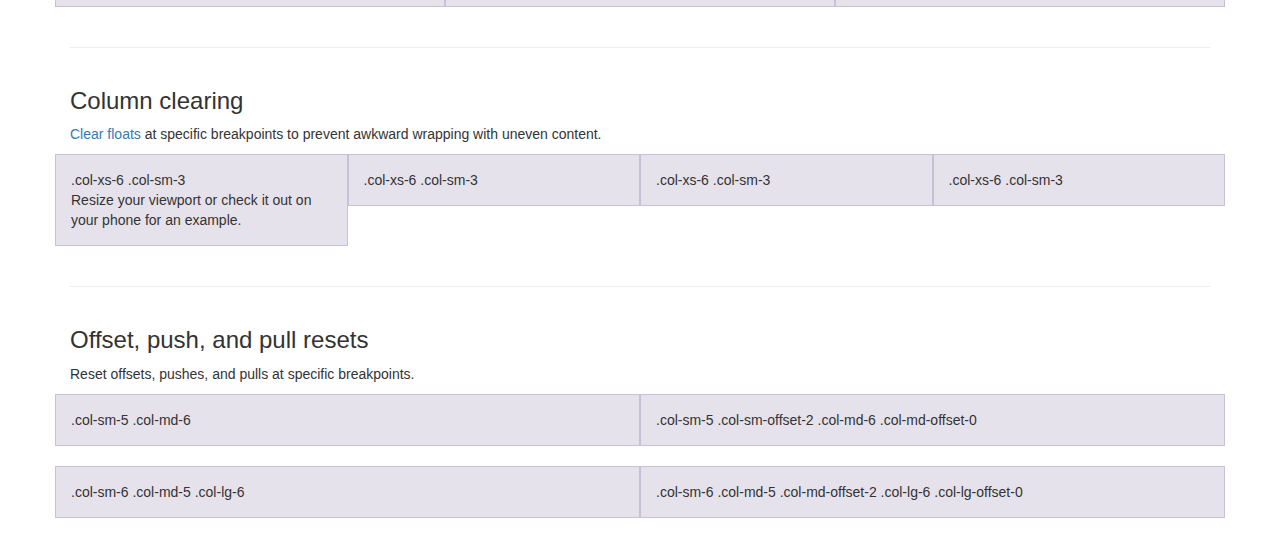
<file: examples/grid/index.html>
<!DOCTYPE html>
<html lang="en">
  <head>
    <meta charset="utf-8">
    <meta http-equiv="X-UA-Compatible" content="IE=edge">
    <meta name="viewport" content="width=device-width, initial-scale=1">
    <!-- The above 3 meta tags *must* come first in the head; any other head content must come *after* these tags -->
    <meta name="description" content="">
    <meta name="author" content="">
    <link rel="icon" href="../../favicon.ico">

    <title>Grid Template for Bootstrap</title>

    <!-- Bootstrap core CSS -->
    <link href="../../dist/css/bootstrap.min.css" rel="stylesheet">

    <!-- IE10 viewport hack for Surface/desktop Windows 8 bug -->
    <link href="../../assets/css/ie10-viewport-bug-workaround.css" rel="stylesheet">

    <!-- Custom styles for this template -->
    <link href="grid.css" rel="stylesheet">

    <!-- Just for debugging purposes. Don't actually copy these 2 lines! -->
    <!--[if lt IE 9]><script src="../../assets/js/ie8-responsive-file-warning.js"></script><![endif]-->
    <script src="../../assets/js/ie-emulation-modes-warning.js"></script>

    <!-- HTML5 shim and Respond.js for IE8 support of HTML5 elements and media queries -->
    <!--[if lt IE 9]>
      <script src="https://oss.maxcdn.com/html5shiv/3.7.2/html5shiv.min.js"></script>
      <script src="https://oss.maxcdn.com/respond/1.4.2/respond.min.js"></script>
    <![endif]-->
  </head>

  <body>
    <div class="container">

      <div class="page-header">
        <h1>Bootstrap grid examples</h1>
        <p class="lead">Basic grid layouts to get you familiar with building within the Bootstrap grid system.</p>
      </div>

      <h3>Three equal columns</h3>
      <p>Get three equal-width columns <strong>starting at desktops and scaling to large desktops</strong>. On mobile devices, tablets and below, the columns will automatically stack.</p>
      <div class="row">
        <div class="col-md-4">.col-md-4</div>
        <div class="col-md-4">.col-md-4</div>
        <div class="col-md-4">.col-md-4</div>
      </div>

      <h3>Three unequal columns</h3>
      <p>Get three columns <strong>starting at desktops and scaling to large desktops</strong> of various widths. Remember, grid columns should add up to twelve for a single horizontal block. More than that, and columns start stacking no matter the viewport.</p>
      <div class="row">
        <div class="col-md-3">.col-md-3</div>
        <div class="col-md-6">.col-md-6</div>
        <div class="col-md-3">.col-md-3</div>
      </div>

      <h3>Two columns</h3>
      <p>Get two columns <strong>starting at desktops and scaling to large desktops</strong>.</p>
      <div class="row">
        <div class="col-md-8">.col-md-8</div>
        <div class="col-md-4">.col-md-4</div>
      </div>

      <h3>Full width, single column</h3>
      <p class="text-warning">No grid classes are necessary for full-width elements.</p>

      <hr>

      <h3>Two columns with two nested columns</h3>
      <p>Per the documentation, nesting is easy—just put a row of columns within an existing column. This gives you two columns <strong>starting at desktops and scaling to large desktops</strong>, with another two (equal widths) within the larger column.</p>
      <p>At mobile device sizes, tablets and down, these columns and their nested columns will stack.</p>
      <div class="row">
        <div class="col-md-8">
          .col-md-8
          <div class="row">
            <div class="col-md-6">.col-md-6</div>
            <div class="col-md-6">.col-md-6</div>
          </div>
        </div>
        <div class="col-md-4">.col-md-4</div>
      </div>

      <hr>

      <h3>Mixed: mobile and desktop</h3>
      <p>The Bootstrap 3 grid system has four tiers of classes: xs (phones), sm (tablets), md (desktops), and lg (larger desktops). You can use nearly any combination of these classes to create more dynamic and flexible layouts.</p>
      <p>Each tier of classes scales up, meaning if you plan on setting the same widths for xs and sm, you only need to specify xs.</p>
      <div class="row">
        <div class="col-xs-12 col-md-8">.col-xs-12 .col-md-8</div>
        <div class="col-xs-6 col-md-4">.col-xs-6 .col-md-4</div>
      </div>
      <div class="row">
        <div class="col-xs-6 col-md-4">.col-xs-6 .col-md-4</div>
        <div class="col-xs-6 col-md-4">.col-xs-6 .col-md-4</div>
        <div class="col-xs-6 col-md-4">.col-xs-6 .col-md-4</div>
      </div>
      <div class="row">
        <div class="col-xs-6">.col-xs-6</div>
        <div class="col-xs-6">.col-xs-6</div>
      </div>

      <hr>

      <h3>Mixed: mobile, tablet, and desktop</h3>
      <p></p>
      <div class="row">
        <div class="col-xs-12 col-sm-6 col-lg-8">.col-xs-12 .col-sm-6 .col-lg-8</div>
        <div class="col-xs-6 col-lg-4">.col-xs-6 .col-lg-4</div>
      </div>
      <div class="row">
        <div class="col-xs-6 col-sm-4">.col-xs-6 .col-sm-4</div>
        <div class="col-xs-6 col-sm-4">.col-xs-6 .col-sm-4</div>
        <div class="col-xs-6 col-sm-4">.col-xs-6 .col-sm-4</div>
      </div>

      <hr>

      <h3>Column clearing</h3>
      <p><a href="http://getbootstrap.com/css/#grid-responsive-resets">Clear floats</a> at specific breakpoints to prevent awkward wrapping with uneven content.</p>
      <div class="row">
        <div class="col-xs-6 col-sm-3">
          .col-xs-6 .col-sm-3
          <br>
          Resize your viewport or check it out on your phone for an example.
        </div>
        <div class="col-xs-6 col-sm-3">.col-xs-6 .col-sm-3</div>

        <!-- Add the extra clearfix for only the required viewport -->
        <div class="clearfix visible-xs"></div>

        <div class="col-xs-6 col-sm-3">.col-xs-6 .col-sm-3</div>
        <div class="col-xs-6 col-sm-3">.col-xs-6 .col-sm-3</div>
      </div>

      <hr>

      <h3>Offset, push, and pull resets</h3>
      <p>Reset offsets, pushes, and pulls at specific breakpoints.</p>
      <div class="row">
        <div class="col-sm-5 col-md-6">.col-sm-5 .col-md-6</div>
        <div class="col-sm-5 col-sm-offset-2 col-md-6 col-md-offset-0">.col-sm-5 .col-sm-offset-2 .col-md-6 .col-md-offset-0</div>
      </div>
      <div class="row">
        <div class="col-sm-6 col-md-5 col-lg-6">.col-sm-6 .col-md-5 .col-lg-6</div>
        <div class="col-sm-6 col-md-5 col-md-offset-2 col-lg-6 col-lg-offset-0">.col-sm-6 .col-md-5 .col-md-offset-2 .col-lg-6 .col-lg-offset-0</div>
      </div>


    </div> <!-- /container -->


    <!-- IE10 viewport hack for Surface/desktop Windows 8 bug -->
    <script src="../../assets/js/ie10-viewport-bug-workaround.js"></script>
  </body>
</html>
</file>
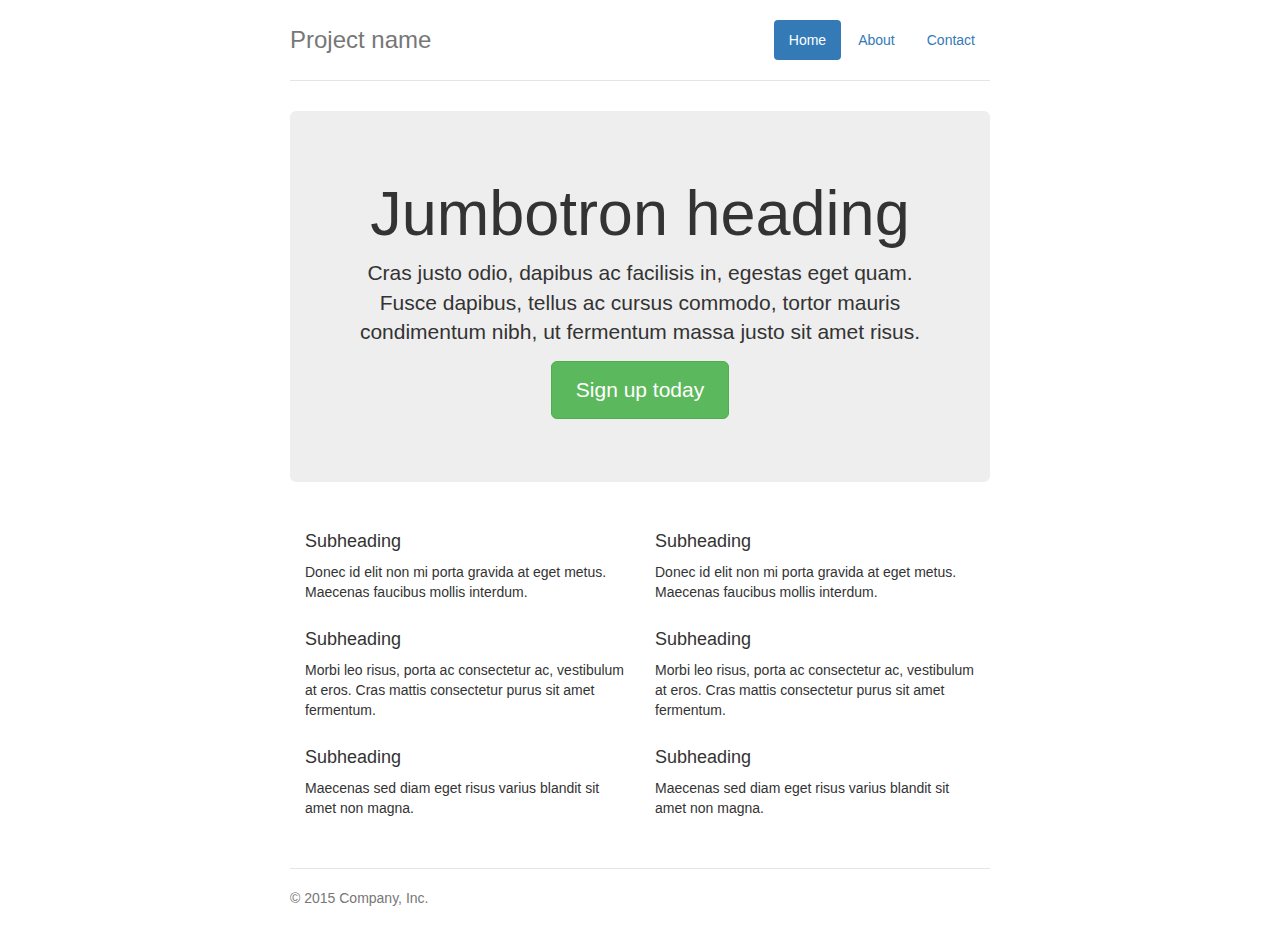
<file: examples/jumbotron-narrow/index.html>
<!DOCTYPE html>
<html lang="en">
  <head>
    <meta charset="utf-8">
    <meta http-equiv="X-UA-Compatible" content="IE=edge">
    <meta name="viewport" content="width=device-width, initial-scale=1">
    <!-- The above 3 meta tags *must* come first in the head; any other head content must come *after* these tags -->
    <meta name="description" content="">
    <meta name="author" content="">
    <link rel="icon" href="../../favicon.ico">

    <title>Narrow Jumbotron Template for Bootstrap</title>

    <!-- Bootstrap core CSS -->
    <link href="../../dist/css/bootstrap.min.css" rel="stylesheet">

    <!-- IE10 viewport hack for Surface/desktop Windows 8 bug -->
    <link href="../../assets/css/ie10-viewport-bug-workaround.css" rel="stylesheet">

    <!-- Custom styles for this template -->
    <link href="jumbotron-narrow.css" rel="stylesheet">

    <!-- Just for debugging purposes. Don't actually copy these 2 lines! -->
    <!--[if lt IE 9]><script src="../../assets/js/ie8-responsive-file-warning.js"></script><![endif]-->
    <script src="../../assets/js/ie-emulation-modes-warning.js"></script>

    <!-- HTML5 shim and Respond.js for IE8 support of HTML5 elements and media queries -->
    <!--[if lt IE 9]>
      <script src="https://oss.maxcdn.com/html5shiv/3.7.2/html5shiv.min.js"></script>
      <script src="https://oss.maxcdn.com/respond/1.4.2/respond.min.js"></script>
    <![endif]-->
  </head>

  <body>

    <div class="container">
      <div class="header clearfix">
        <nav>
          <ul class="nav nav-pills pull-right">
            <li role="presentation" class="active"><a href="#">Home</a></li>
            <li role="presentation"><a href="#">About</a></li>
            <li role="presentation"><a href="#">Contact</a></li>
          </ul>
        </nav>
        <h3 class="text-muted">Project name</h3>
      </div>

      <div class="jumbotron">
        <h1>Jumbotron heading</h1>
        <p class="lead">Cras justo odio, dapibus ac facilisis in, egestas eget quam. Fusce dapibus, tellus ac cursus commodo, tortor mauris condimentum nibh, ut fermentum massa justo sit amet risus.</p>
        <p><a class="btn btn-lg btn-success" href="#" role="button">Sign up today</a></p>
      </div>

      <div class="row marketing">
        <div class="col-lg-6">
          <h4>Subheading</h4>
          <p>Donec id elit non mi porta gravida at eget metus. Maecenas faucibus mollis interdum.</p>

          <h4>Subheading</h4>
          <p>Morbi leo risus, porta ac consectetur ac, vestibulum at eros. Cras mattis consectetur purus sit amet fermentum.</p>

          <h4>Subheading</h4>
          <p>Maecenas sed diam eget risus varius blandit sit amet non magna.</p>
        </div>

        <div class="col-lg-6">
          <h4>Subheading</h4>
          <p>Donec id elit non mi porta gravida at eget metus. Maecenas faucibus mollis interdum.</p>

          <h4>Subheading</h4>
          <p>Morbi leo risus, porta ac consectetur ac, vestibulum at eros. Cras mattis consectetur purus sit amet fermentum.</p>

          <h4>Subheading</h4>
          <p>Maecenas sed diam eget risus varius blandit sit amet non magna.</p>
        </div>
      </div>

      <footer class="footer">
        <p>&copy; 2015 Company, Inc.</p>
      </footer>

    </div> <!-- /container -->


    <!-- IE10 viewport hack for Surface/desktop Windows 8 bug -->
    <script src="../../assets/js/ie10-viewport-bug-workaround.js"></script>
  </body>
</html>
</file>
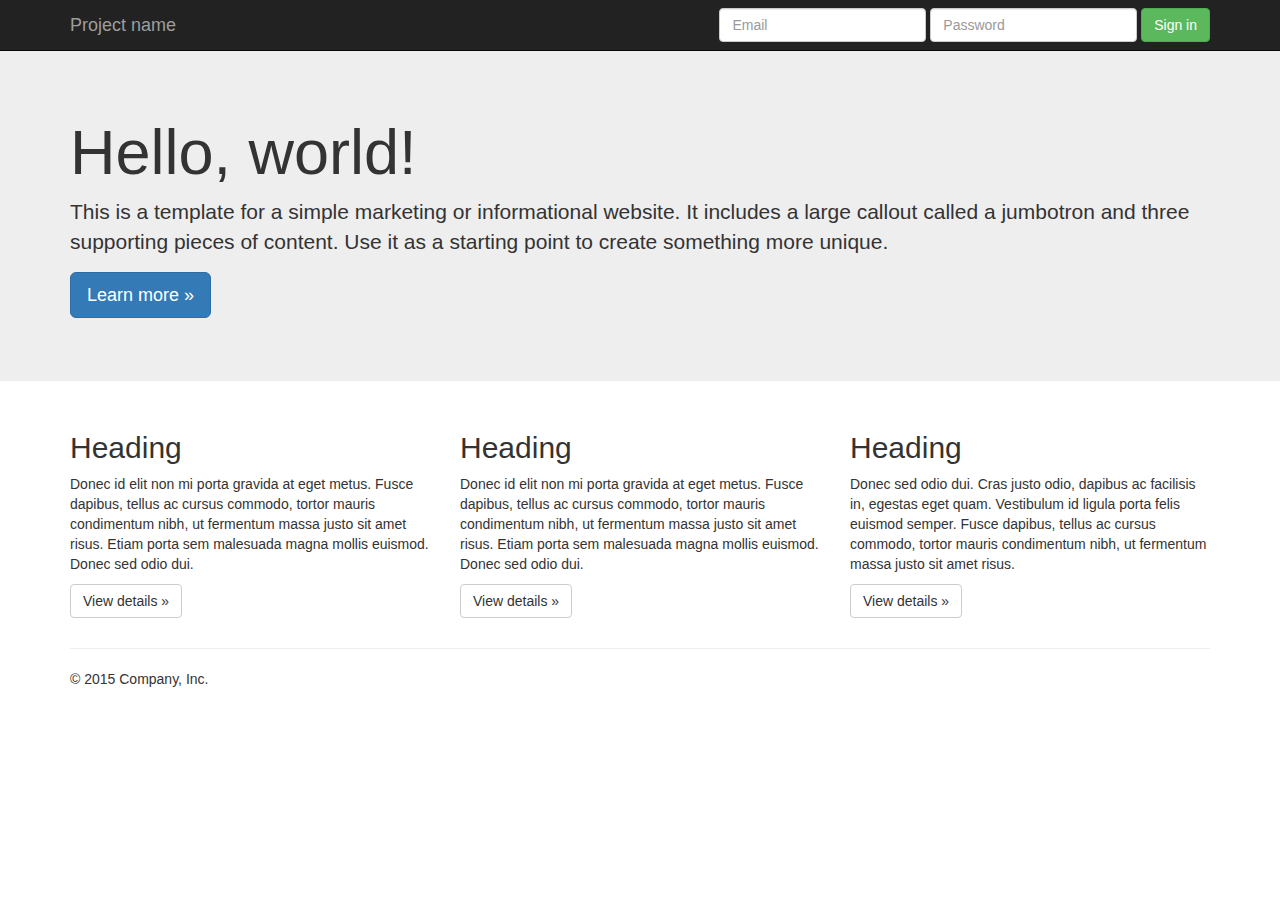
<file: examples/jumbotron/index.html>
<!DOCTYPE html>
<html lang="en">
  <head>
    <meta charset="utf-8">
    <meta http-equiv="X-UA-Compatible" content="IE=edge">
    <meta name="viewport" content="width=device-width, initial-scale=1">
    <!-- The above 3 meta tags *must* come first in the head; any other head content must come *after* these tags -->
    <meta name="description" content="">
    <meta name="author" content="">
    <link rel="icon" href="../../favicon.ico">

    <title>Jumbotron Template for Bootstrap</title>

    <!-- Bootstrap core CSS -->
    <link href="../../dist/css/bootstrap.min.css" rel="stylesheet">

    <!-- IE10 viewport hack for Surface/desktop Windows 8 bug -->
    <link href="../../assets/css/ie10-viewport-bug-workaround.css" rel="stylesheet">

    <!-- Custom styles for this template -->
    <link href="jumbotron.css" rel="stylesheet">

    <!-- Just for debugging purposes. Don't actually copy these 2 lines! -->
    <!--[if lt IE 9]><script src="../../assets/js/ie8-responsive-file-warning.js"></script><![endif]-->
    <script src="../../assets/js/ie-emulation-modes-warning.js"></script>

    <!-- HTML5 shim and Respond.js for IE8 support of HTML5 elements and media queries -->
    <!--[if lt IE 9]>
      <script src="https://oss.maxcdn.com/html5shiv/3.7.2/html5shiv.min.js"></script>
      <script src="https://oss.maxcdn.com/respond/1.4.2/respond.min.js"></script>
    <![endif]-->
  </head>

  <body>

    <nav class="navbar navbar-inverse navbar-fixed-top">
      <div class="container">
        <div class="navbar-header">
          <button type="button" class="navbar-toggle collapsed" data-toggle="collapse" data-target="#navbar" aria-expanded="false" aria-controls="navbar">
            <span class="sr-only">Toggle navigation</span>
            <span class="icon-bar"></span>
            <span class="icon-bar"></span>
            <span class="icon-bar"></span>
          </button>
          <a class="navbar-brand" href="#">Project name</a>
        </div>
        <div id="navbar" class="navbar-collapse collapse">
          <form class="navbar-form navbar-right">
            <div class="form-group">
              <input type="text" placeholder="Email" class="form-control">
            </div>
            <div class="form-group">
              <input type="password" placeholder="Password" class="form-control">
            </div>
            <button type="submit" class="btn btn-success">Sign in</button>
          </form>
        </div><!--/.navbar-collapse -->
      </div>
    </nav>

    <!-- Main jumbotron for a primary marketing message or call to action -->
    <div class="jumbotron">
      <div class="container">
        <h1>Hello, world!</h1>
        <p>This is a template for a simple marketing or informational website. It includes a large callout called a jumbotron and three supporting pieces of content. Use it as a starting point to create something more unique.</p>
        <p><a class="btn btn-primary btn-lg" href="#" role="button">Learn more &raquo;</a></p>
      </div>
    </div>

    <div class="container">
      <!-- Example row of columns -->
      <div class="row">
        <div class="col-md-4">
          <h2>Heading</h2>
          <p>Donec id elit non mi porta gravida at eget metus. Fusce dapibus, tellus ac cursus commodo, tortor mauris condimentum nibh, ut fermentum massa justo sit amet risus. Etiam porta sem malesuada magna mollis euismod. Donec sed odio dui. </p>
          <p><a class="btn btn-default" href="#" role="button">View details &raquo;</a></p>
        </div>
        <div class="col-md-4">
          <h2>Heading</h2>
          <p>Donec id elit non mi porta gravida at eget metus. Fusce dapibus, tellus ac cursus commodo, tortor mauris condimentum nibh, ut fermentum massa justo sit amet risus. Etiam porta sem malesuada magna mollis euismod. Donec sed odio dui. </p>
          <p><a class="btn btn-default" href="#" role="button">View details &raquo;</a></p>
       </div>
        <div class="col-md-4">
          <h2>Heading</h2>
          <p>Donec sed odio dui. Cras justo odio, dapibus ac facilisis in, egestas eget quam. Vestibulum id ligula porta felis euismod semper. Fusce dapibus, tellus ac cursus commodo, tortor mauris condimentum nibh, ut fermentum massa justo sit amet risus.</p>
          <p><a class="btn btn-default" href="#" role="button">View details &raquo;</a></p>
        </div>
      </div>

      <hr>

      <footer>
        <p>&copy; 2015 Company, Inc.</p>
      </footer>
    </div> <!-- /container -->


    <!-- Bootstrap core JavaScript
    ================================================== -->
    <!-- Placed at the end of the document so the pages load faster -->
    <script src="https://ajax.googleapis.com/ajax/libs/jquery/1.11.3/jquery.min.js"></script>
    <script>window.jQuery || document.write('<script src="../../assets/js/vendor/jquery.min.js"><\/script>')</script>
    <script src="../../dist/js/bootstrap.min.js"></script>
    <!-- IE10 viewport hack for Surface/desktop Windows 8 bug -->
    <script src="../../assets/js/ie10-viewport-bug-workaround.js"></script>
  </body>
</html>
</file>
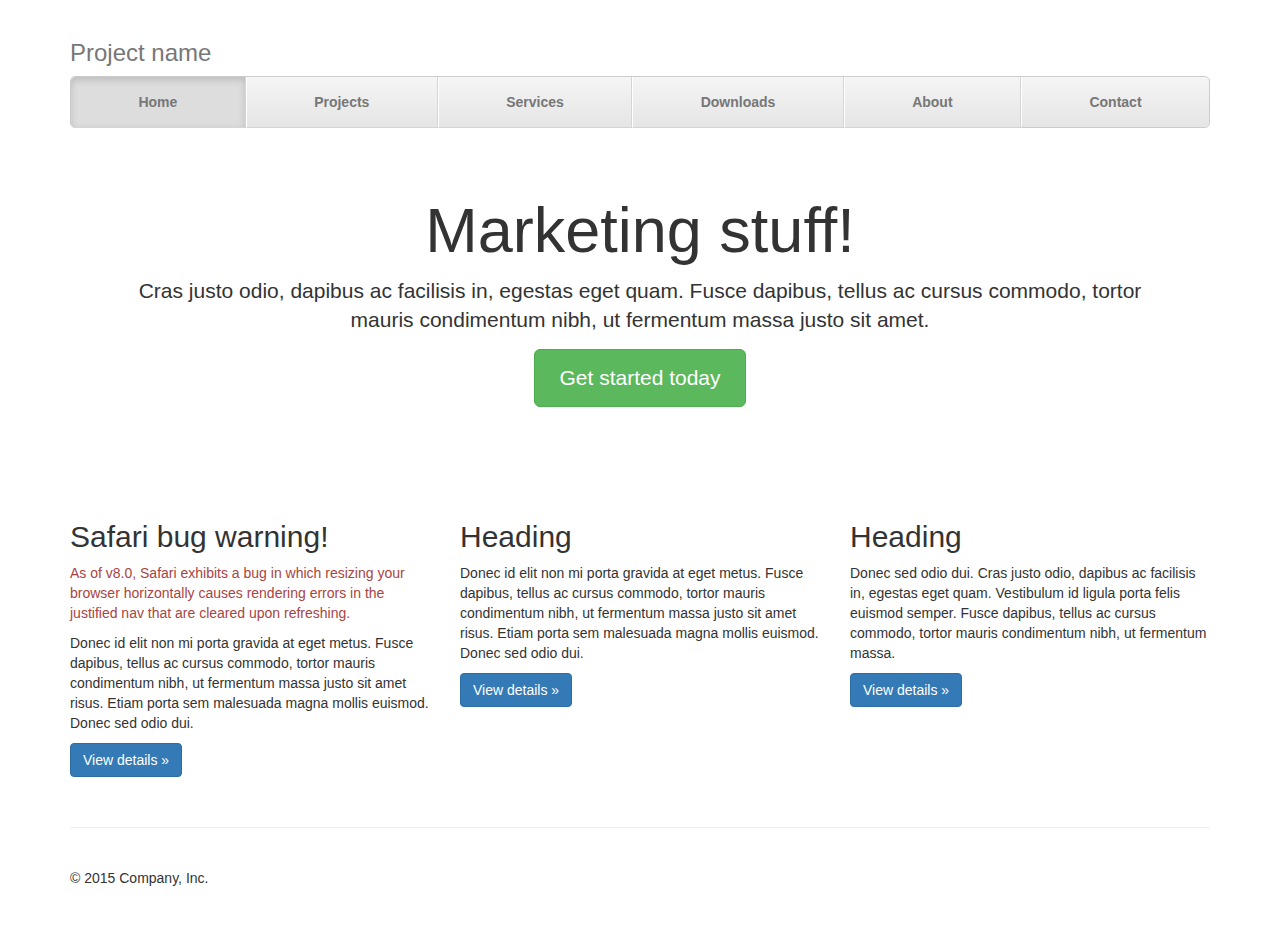
<file: examples/justified-nav/index.html>
<!DOCTYPE html>
<html lang="en">
  <head>
    <meta charset="utf-8">
    <meta http-equiv="X-UA-Compatible" content="IE=edge">
    <meta name="viewport" content="width=device-width, initial-scale=1">
    <!-- The above 3 meta tags *must* come first in the head; any other head content must come *after* these tags -->
    <meta name="description" content="">
    <meta name="author" content="">
    <link rel="icon" href="../../favicon.ico">

    <title>Justified Nav Template for Bootstrap</title>

    <!-- Bootstrap core CSS -->
    <link href="../../dist/css/bootstrap.min.css" rel="stylesheet">

    <!-- IE10 viewport hack for Surface/desktop Windows 8 bug -->
    <link href="../../assets/css/ie10-viewport-bug-workaround.css" rel="stylesheet">

    <!-- Custom styles for this template -->
    <link href="justified-nav.css" rel="stylesheet">

    <!-- Just for debugging purposes. Don't actually copy these 2 lines! -->
    <!--[if lt IE 9]><script src="../../assets/js/ie8-responsive-file-warning.js"></script><![endif]-->
    <script src="../../assets/js/ie-emulation-modes-warning.js"></script>

    <!-- HTML5 shim and Respond.js for IE8 support of HTML5 elements and media queries -->
    <!--[if lt IE 9]>
      <script src="https://oss.maxcdn.com/html5shiv/3.7.2/html5shiv.min.js"></script>
      <script src="https://oss.maxcdn.com/respond/1.4.2/respond.min.js"></script>
    <![endif]-->
  </head>

  <body>

    <div class="container">

      <!-- The justified navigation menu is meant for single line per list item.
           Multiple lines will require custom code not provided by Bootstrap. -->
      <div class="masthead">
        <h3 class="text-muted">Project name</h3>
        <nav>
          <ul class="nav nav-justified">
            <li class="active"><a href="#">Home</a></li>
            <li><a href="#">Projects</a></li>
            <li><a href="#">Services</a></li>
            <li><a href="#">Downloads</a></li>
            <li><a href="#">About</a></li>
            <li><a href="#">Contact</a></li>
          </ul>
        </nav>
      </div>

      <!-- Jumbotron -->
      <div class="jumbotron">
        <h1>Marketing stuff!</h1>
        <p class="lead">Cras justo odio, dapibus ac facilisis in, egestas eget quam. Fusce dapibus, tellus ac cursus commodo, tortor mauris condimentum nibh, ut fermentum massa justo sit amet.</p>
        <p><a class="btn btn-lg btn-success" href="#" role="button">Get started today</a></p>
      </div>

      <!-- Example row of columns -->
      <div class="row">
        <div class="col-lg-4">
          <h2>Safari bug warning!</h2>
          <p class="text-danger">As of v8.0, Safari exhibits a bug in which resizing your browser horizontally causes rendering errors in the justified nav that are cleared upon refreshing.</p>
          <p>Donec id elit non mi porta gravida at eget metus. Fusce dapibus, tellus ac cursus commodo, tortor mauris condimentum nibh, ut fermentum massa justo sit amet risus. Etiam porta sem malesuada magna mollis euismod. Donec sed odio dui. </p>
          <p><a class="btn btn-primary" href="#" role="button">View details &raquo;</a></p>
        </div>
        <div class="col-lg-4">
          <h2>Heading</h2>
          <p>Donec id elit non mi porta gravida at eget metus. Fusce dapibus, tellus ac cursus commodo, tortor mauris condimentum nibh, ut fermentum massa justo sit amet risus. Etiam porta sem malesuada magna mollis euismod. Donec sed odio dui. </p>
          <p><a class="btn btn-primary" href="#" role="button">View details &raquo;</a></p>
       </div>
        <div class="col-lg-4">
          <h2>Heading</h2>
          <p>Donec sed odio dui. Cras justo odio, dapibus ac facilisis in, egestas eget quam. Vestibulum id ligula porta felis euismod semper. Fusce dapibus, tellus ac cursus commodo, tortor mauris condimentum nibh, ut fermentum massa.</p>
          <p><a class="btn btn-primary" href="#" role="button">View details &raquo;</a></p>
        </div>
      </div>

      <!-- Site footer -->
      <footer class="footer">
        <p>&copy; 2015 Company, Inc.</p>
      </footer>

    </div> <!-- /container -->


    <!-- IE10 viewport hack for Surface/desktop Windows 8 bug -->
    <script src="../../assets/js/ie10-viewport-bug-workaround.js"></script>
  </body>
</html>
</file>
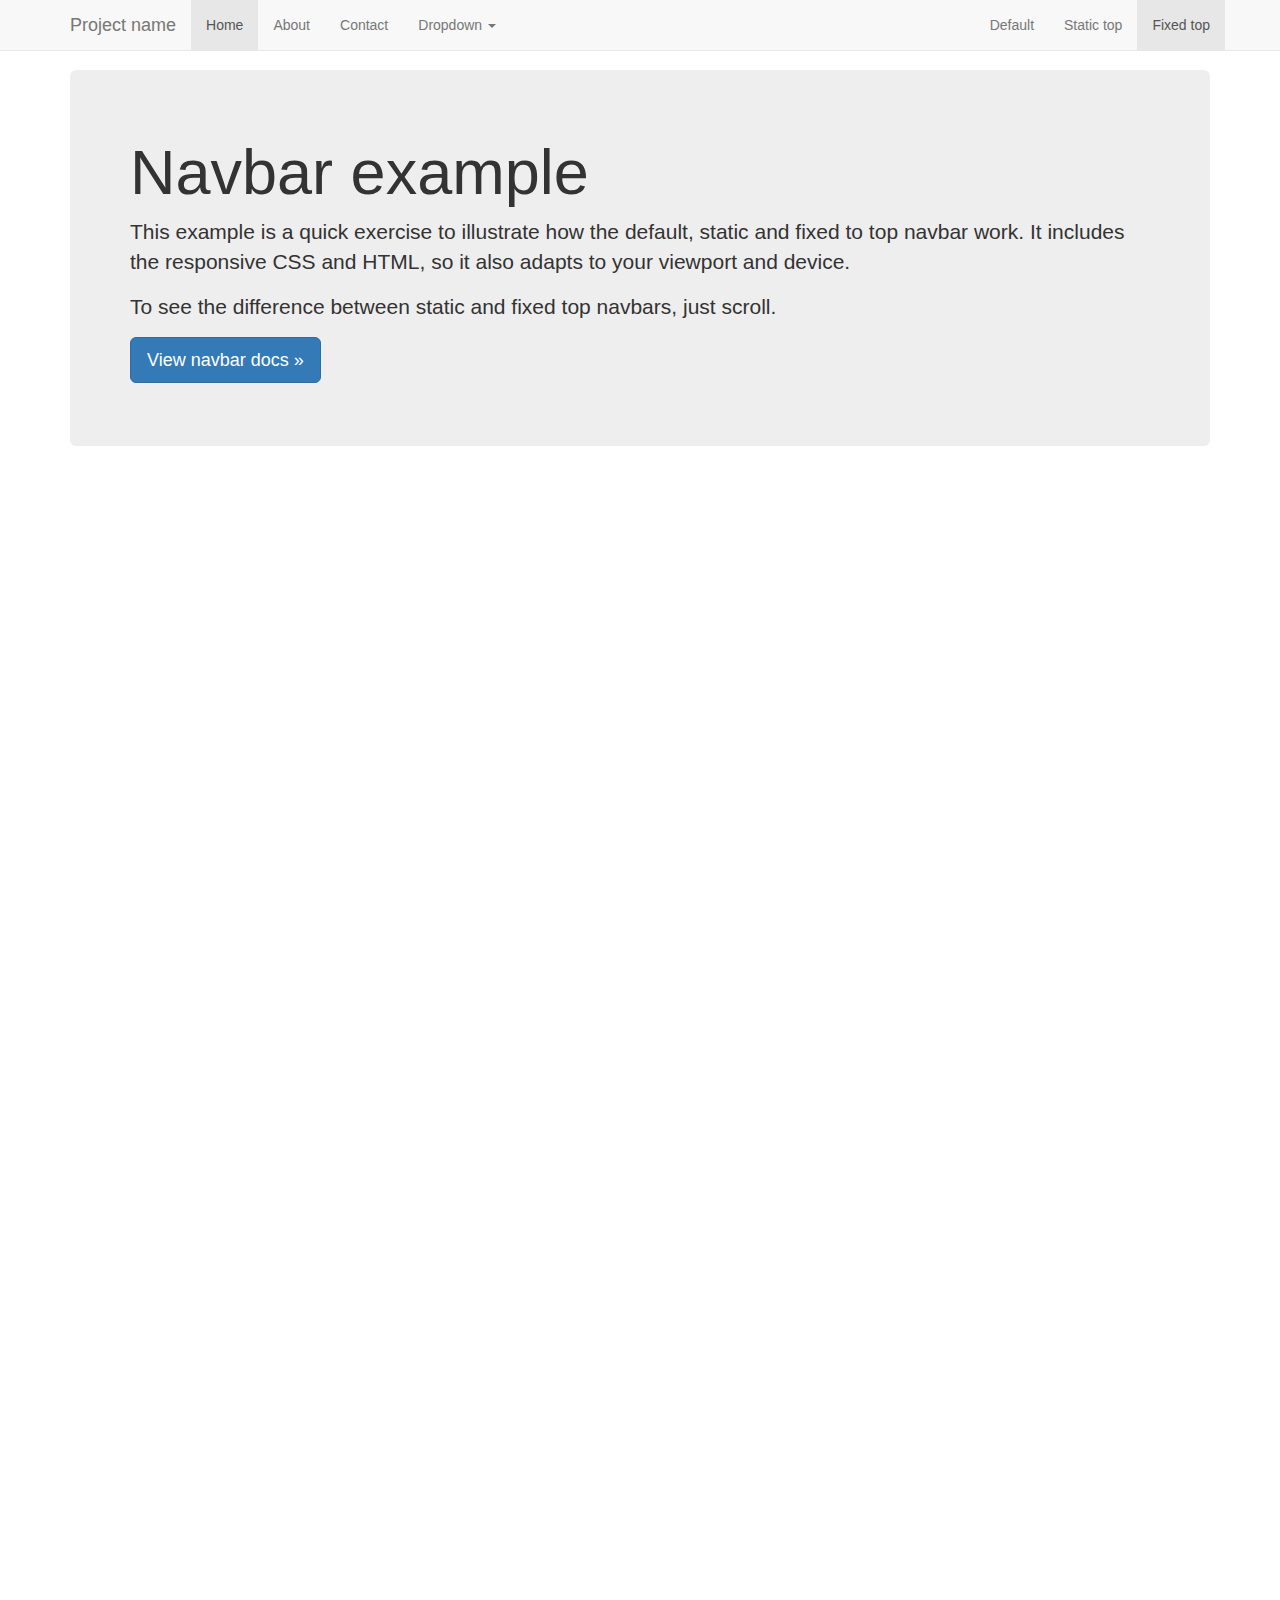
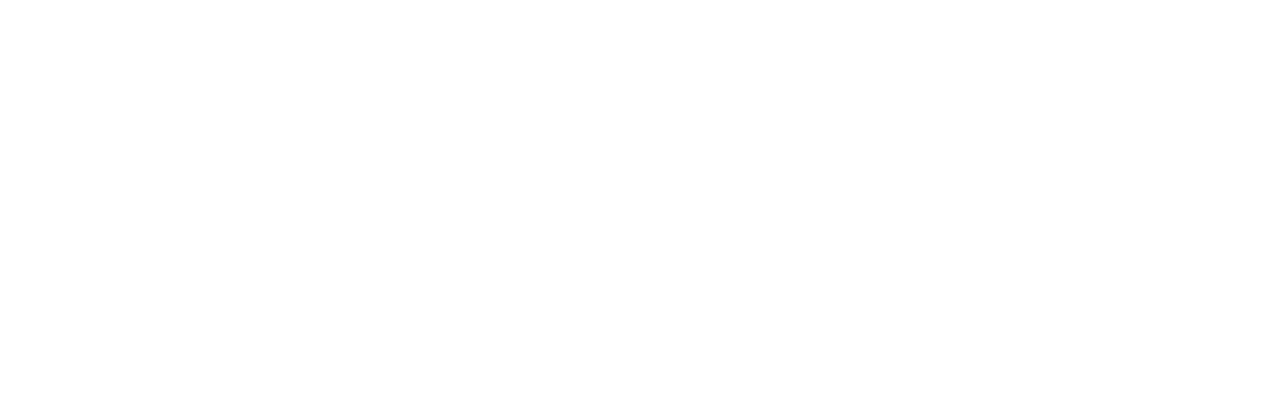
<file: examples/navbar-fixed-top/index.html>
<!DOCTYPE html>
<html lang="en">
  <head>
    <meta charset="utf-8">
    <meta http-equiv="X-UA-Compatible" content="IE=edge">
    <meta name="viewport" content="width=device-width, initial-scale=1">
    <!-- The above 3 meta tags *must* come first in the head; any other head content must come *after* these tags -->
    <meta name="description" content="">
    <meta name="author" content="">
    <link rel="icon" href="../../favicon.ico">

    <title>Fixed Top Navbar Example for Bootstrap</title>

    <!-- Bootstrap core CSS -->
    <link href="../../dist/css/bootstrap.min.css" rel="stylesheet">

    <!-- IE10 viewport hack for Surface/desktop Windows 8 bug -->
    <link href="../../assets/css/ie10-viewport-bug-workaround.css" rel="stylesheet">

    <!-- Custom styles for this template -->
    <link href="navbar-fixed-top.css" rel="stylesheet">

    <!-- Just for debugging purposes. Don't actually copy these 2 lines! -->
    <!--[if lt IE 9]><script src="../../assets/js/ie8-responsive-file-warning.js"></script><![endif]-->
    <script src="../../assets/js/ie-emulation-modes-warning.js"></script>

    <!-- HTML5 shim and Respond.js for IE8 support of HTML5 elements and media queries -->
    <!--[if lt IE 9]>
      <script src="https://oss.maxcdn.com/html5shiv/3.7.2/html5shiv.min.js"></script>
      <script src="https://oss.maxcdn.com/respond/1.4.2/respond.min.js"></script>
    <![endif]-->
  </head>

  <body>

    <!-- Fixed navbar -->
    <nav class="navbar navbar-default navbar-fixed-top">
      <div class="container">
        <div class="navbar-header">
          <button type="button" class="navbar-toggle collapsed" data-toggle="collapse" data-target="#navbar" aria-expanded="false" aria-controls="navbar">
            <span class="sr-only">Toggle navigation</span>
            <span class="icon-bar"></span>
            <span class="icon-bar"></span>
            <span class="icon-bar"></span>
          </button>
          <a class="navbar-brand" href="#">Project name</a>
        </div>
        <div id="navbar" class="navbar-collapse collapse">
          <ul class="nav navbar-nav">
            <li class="active"><a href="#">Home</a></li>
            <li><a href="#about">About</a></li>
            <li><a href="#contact">Contact</a></li>
            <li class="dropdown">
              <a href="#" class="dropdown-toggle" data-toggle="dropdown" role="button" aria-haspopup="true" aria-expanded="false">Dropdown <span class="caret"></span></a>
              <ul class="dropdown-menu">
                <li><a href="#">Action</a></li>
                <li><a href="#">Another action</a></li>
                <li><a href="#">Something else here</a></li>
                <li role="separator" class="divider"></li>
                <li class="dropdown-header">Nav header</li>
                <li><a href="#">Separated link</a></li>
                <li><a href="#">One more separated link</a></li>
              </ul>
            </li>
          </ul>
          <ul class="nav navbar-nav navbar-right">
            <li><a href="../navbar/">Default</a></li>
            <li><a href="../navbar-static-top/">Static top</a></li>
            <li class="active"><a href="./">Fixed top <span class="sr-only">(current)</span></a></li>
          </ul>
        </div><!--/.nav-collapse -->
      </div>
    </nav>

    <div class="container">

      <!-- Main component for a primary marketing message or call to action -->
      <div class="jumbotron">
        <h1>Navbar example</h1>
        <p>This example is a quick exercise to illustrate how the default, static and fixed to top navbar work. It includes the responsive CSS and HTML, so it also adapts to your viewport and device.</p>
        <p>To see the difference between static and fixed top navbars, just scroll.</p>
        <p>
          <a class="btn btn-lg btn-primary" href="../../components/#navbar" role="button">View navbar docs &raquo;</a>
        </p>
      </div>

    </div> <!-- /container -->


    <!-- Bootstrap core JavaScript
    ================================================== -->
    <!-- Placed at the end of the document so the pages load faster -->
    <script src="https://ajax.googleapis.com/ajax/libs/jquery/1.11.3/jquery.min.js"></script>
    <script>window.jQuery || document.write('<script src="../../assets/js/vendor/jquery.min.js"><\/script>')</script>
    <script src="../../dist/js/bootstrap.min.js"></script>
    <!-- IE10 viewport hack for Surface/desktop Windows 8 bug -->
    <script src="../../assets/js/ie10-viewport-bug-workaround.js"></script>
  </body>
</html>
</file>
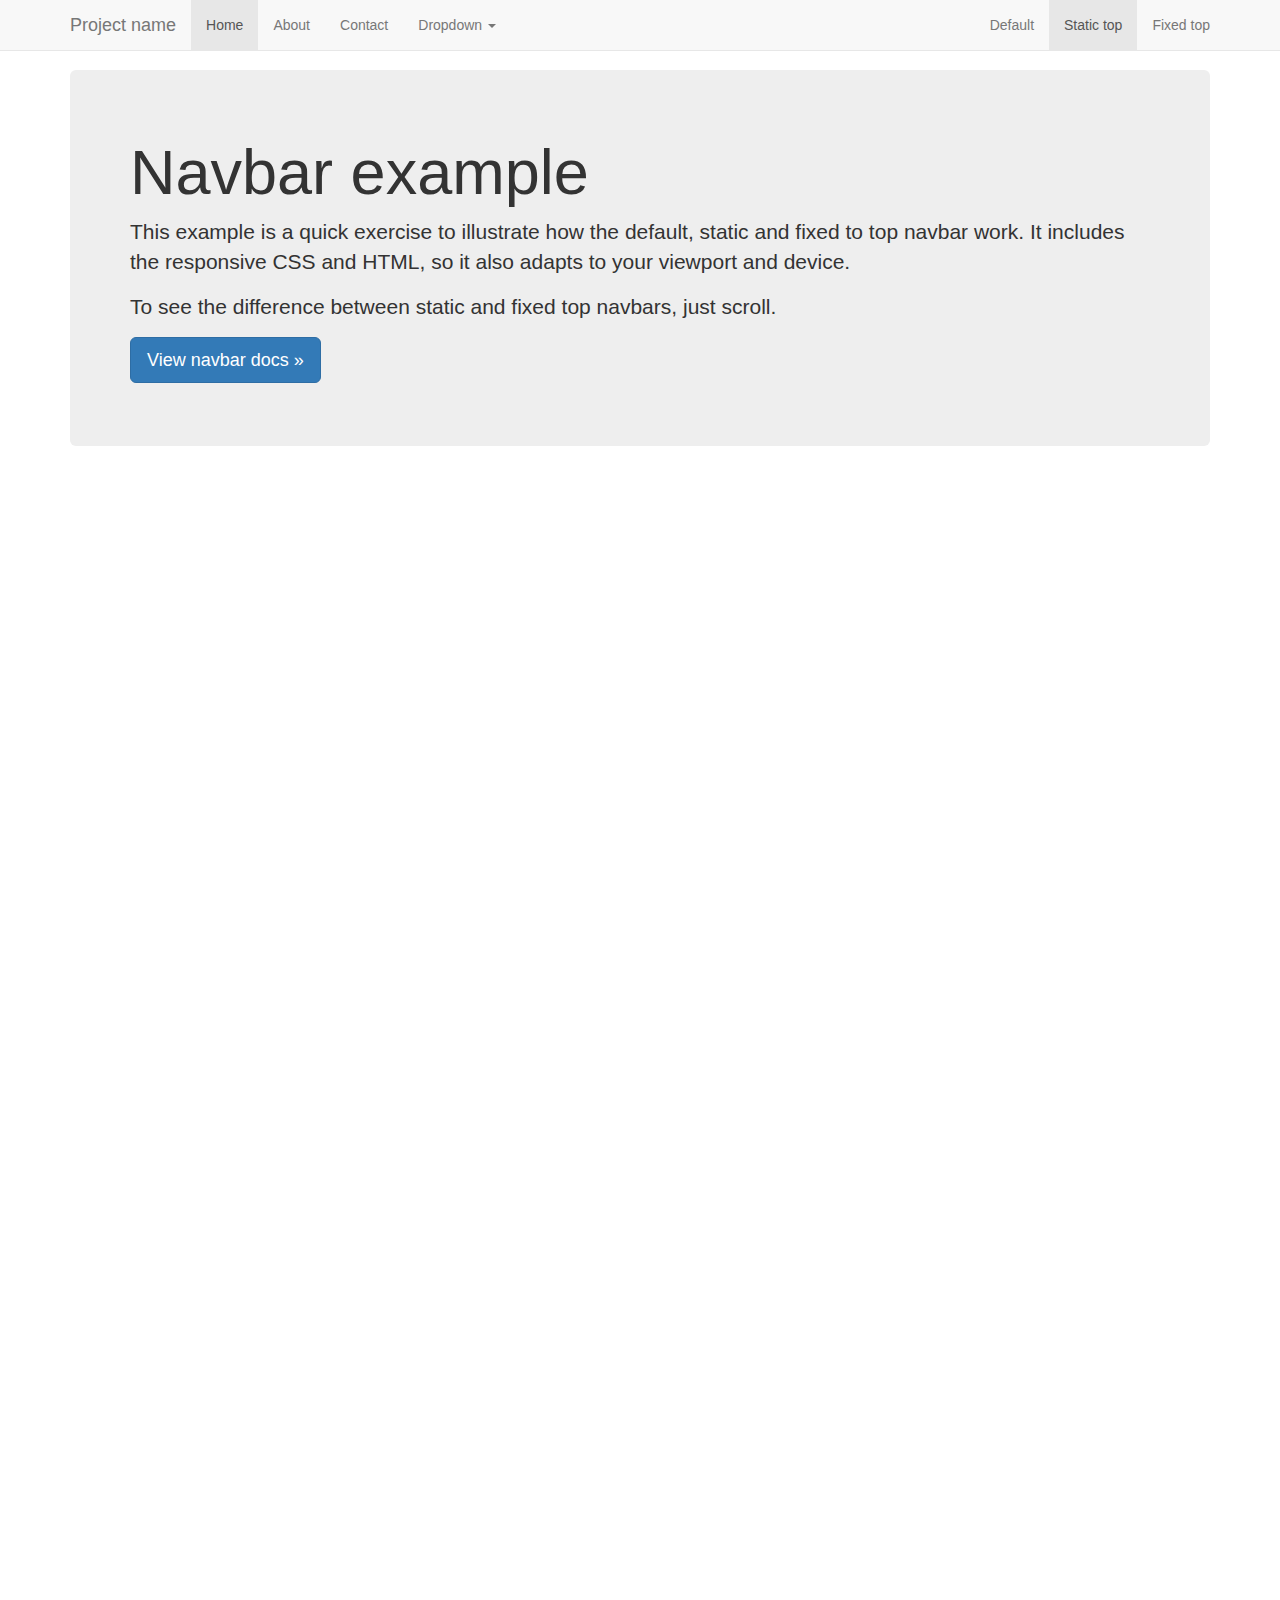
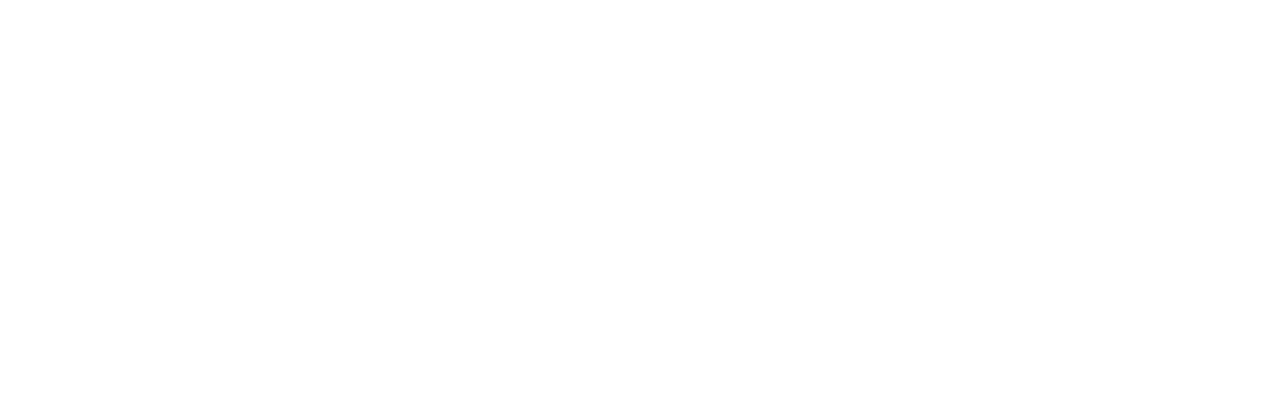
<file: examples/navbar-static-top/index.html>
<!DOCTYPE html>
<html lang="en">
  <head>
    <meta charset="utf-8">
    <meta http-equiv="X-UA-Compatible" content="IE=edge">
    <meta name="viewport" content="width=device-width, initial-scale=1">
    <!-- The above 3 meta tags *must* come first in the head; any other head content must come *after* these tags -->
    <meta name="description" content="">
    <meta name="author" content="">
    <link rel="icon" href="../../favicon.ico">

    <title>Static Top Navbar Example for Bootstrap</title>

    <!-- Bootstrap core CSS -->
    <link href="../../dist/css/bootstrap.min.css" rel="stylesheet">

    <!-- IE10 viewport hack for Surface/desktop Windows 8 bug -->
    <link href="../../assets/css/ie10-viewport-bug-workaround.css" rel="stylesheet">

    <!-- Custom styles for this template -->
    <link href="navbar-static-top.css" rel="stylesheet">

    <!-- Just for debugging purposes. Don't actually copy these 2 lines! -->
    <!--[if lt IE 9]><script src="../../assets/js/ie8-responsive-file-warning.js"></script><![endif]-->
    <script src="../../assets/js/ie-emulation-modes-warning.js"></script>

    <!-- HTML5 shim and Respond.js for IE8 support of HTML5 elements and media queries -->
    <!--[if lt IE 9]>
      <script src="https://oss.maxcdn.com/html5shiv/3.7.2/html5shiv.min.js"></script>
      <script src="https://oss.maxcdn.com/respond/1.4.2/respond.min.js"></script>
    <![endif]-->
  </head>

  <body>

    <!-- Static navbar -->
    <nav class="navbar navbar-default navbar-static-top">
      <div class="container">
        <div class="navbar-header">
          <button type="button" class="navbar-toggle collapsed" data-toggle="collapse" data-target="#navbar" aria-expanded="false" aria-controls="navbar">
            <span class="sr-only">Toggle navigation</span>
            <span class="icon-bar"></span>
            <span class="icon-bar"></span>
            <span class="icon-bar"></span>
          </button>
          <a class="navbar-brand" href="#">Project name</a>
        </div>
        <div id="navbar" class="navbar-collapse collapse">
          <ul class="nav navbar-nav">
            <li class="active"><a href="#">Home</a></li>
            <li><a href="#about">About</a></li>
            <li><a href="#contact">Contact</a></li>
            <li class="dropdown">
              <a href="#" class="dropdown-toggle" data-toggle="dropdown" role="button" aria-haspopup="true" aria-expanded="false">Dropdown <span class="caret"></span></a>
              <ul class="dropdown-menu">
                <li><a href="#">Action</a></li>
                <li><a href="#">Another action</a></li>
                <li><a href="#">Something else here</a></li>
                <li role="separator" class="divider"></li>
                <li class="dropdown-header">Nav header</li>
                <li><a href="#">Separated link</a></li>
                <li><a href="#">One more separated link</a></li>
              </ul>
            </li>
          </ul>
          <ul class="nav navbar-nav navbar-right">
            <li><a href="../navbar/">Default</a></li>
            <li class="active"><a href="./">Static top <span class="sr-only">(current)</span></a></li>
            <li><a href="../navbar-fixed-top/">Fixed top</a></li>
          </ul>
        </div><!--/.nav-collapse -->
      </div>
    </nav>


    <div class="container">

      <!-- Main component for a primary marketing message or call to action -->
      <div class="jumbotron">
        <h1>Navbar example</h1>
        <p>This example is a quick exercise to illustrate how the default, static and fixed to top navbar work. It includes the responsive CSS and HTML, so it also adapts to your viewport and device.</p>
        <p>To see the difference between static and fixed top navbars, just scroll.</p>
        <p>
          <a class="btn btn-lg btn-primary" href="../../components/#navbar" role="button">View navbar docs &raquo;</a>
        </p>
      </div>

    </div> <!-- /container -->


    <!-- Bootstrap core JavaScript
    ================================================== -->
    <!-- Placed at the end of the document so the pages load faster -->
    <script src="https://ajax.googleapis.com/ajax/libs/jquery/1.11.3/jquery.min.js"></script>
    <script>window.jQuery || document.write('<script src="../../assets/js/vendor/jquery.min.js"><\/script>')</script>
    <script src="../../dist/js/bootstrap.min.js"></script>
    <!-- IE10 viewport hack for Surface/desktop Windows 8 bug -->
    <script src="../../assets/js/ie10-viewport-bug-workaround.js"></script>
  </body>
</html>
</file>
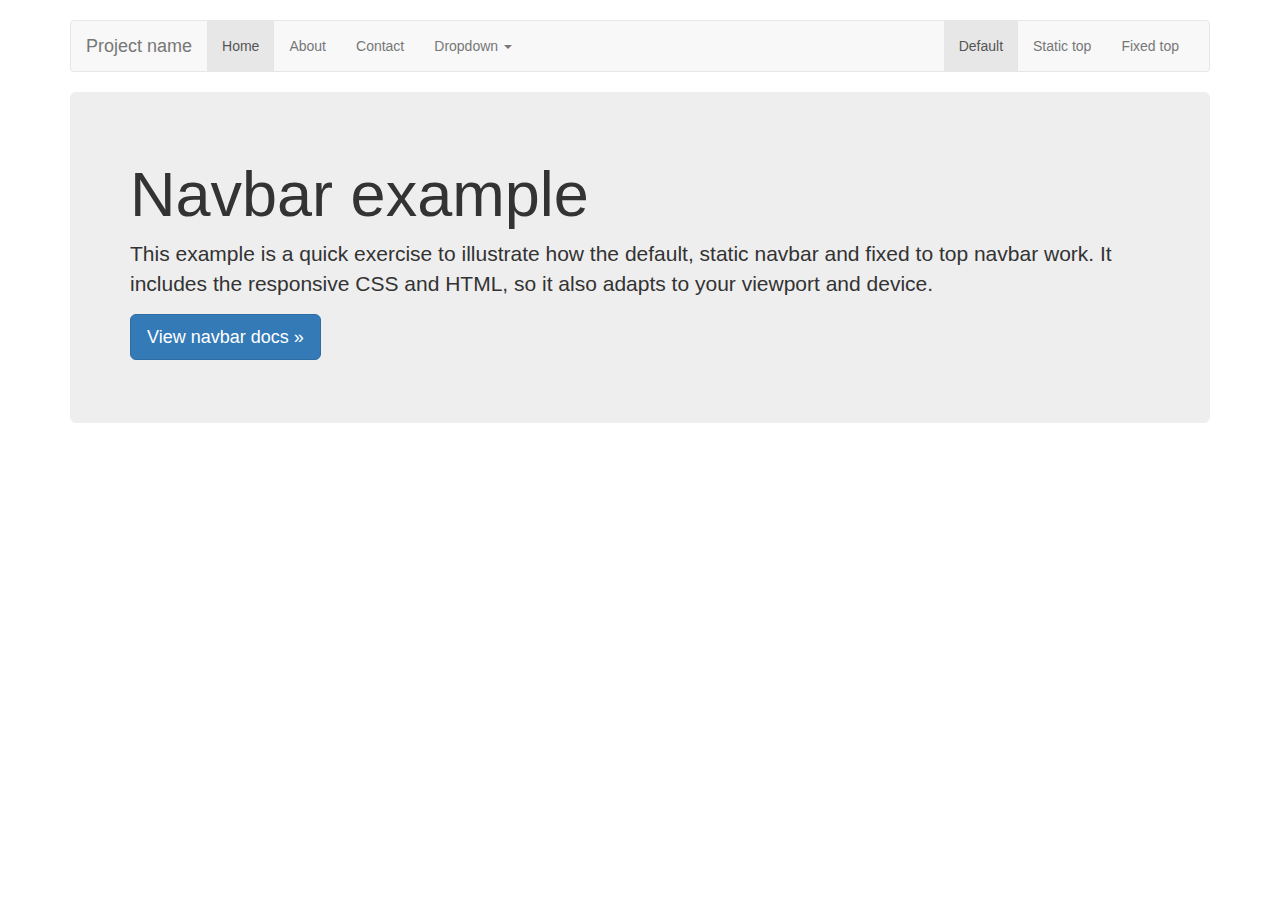
<file: examples/navbar/index.html>
<!DOCTYPE html>
<html lang="en">
  <head>
    <meta charset="utf-8">
    <meta http-equiv="X-UA-Compatible" content="IE=edge">
    <meta name="viewport" content="width=device-width, initial-scale=1">
    <!-- The above 3 meta tags *must* come first in the head; any other head content must come *after* these tags -->
    <meta name="description" content="">
    <meta name="author" content="">
    <link rel="icon" href="../../favicon.ico">

    <title>Navbar Template for Bootstrap</title>

    <!-- Bootstrap core CSS -->
    <link href="../../dist/css/bootstrap.min.css" rel="stylesheet">

    <!-- IE10 viewport hack for Surface/desktop Windows 8 bug -->
    <link href="../../assets/css/ie10-viewport-bug-workaround.css" rel="stylesheet">

    <!-- Custom styles for this template -->
    <link href="navbar.css" rel="stylesheet">

    <!-- Just for debugging purposes. Don't actually copy these 2 lines! -->
    <!--[if lt IE 9]><script src="../../assets/js/ie8-responsive-file-warning.js"></script><![endif]-->
    <script src="../../assets/js/ie-emulation-modes-warning.js"></script>

    <!-- HTML5 shim and Respond.js for IE8 support of HTML5 elements and media queries -->
    <!--[if lt IE 9]>
      <script src="https://oss.maxcdn.com/html5shiv/3.7.2/html5shiv.min.js"></script>
      <script src="https://oss.maxcdn.com/respond/1.4.2/respond.min.js"></script>
    <![endif]-->
  </head>

  <body>

    <div class="container">

      <!-- Static navbar -->
      <nav class="navbar navbar-default">
        <div class="container-fluid">
          <div class="navbar-header">
            <button type="button" class="navbar-toggle collapsed" data-toggle="collapse" data-target="#navbar" aria-expanded="false" aria-controls="navbar">
              <span class="sr-only">Toggle navigation</span>
              <span class="icon-bar"></span>
              <span class="icon-bar"></span>
              <span class="icon-bar"></span>
            </button>
            <a class="navbar-brand" href="#">Project name</a>
          </div>
          <div id="navbar" class="navbar-collapse collapse">
            <ul class="nav navbar-nav">
              <li class="active"><a href="#">Home</a></li>
              <li><a href="#">About</a></li>
              <li><a href="#">Contact</a></li>
              <li class="dropdown">
                <a href="#" class="dropdown-toggle" data-toggle="dropdown" role="button" aria-haspopup="true" aria-expanded="false">Dropdown <span class="caret"></span></a>
                <ul class="dropdown-menu">
                  <li><a href="#">Action</a></li>
                  <li><a href="#">Another action</a></li>
                  <li><a href="#">Something else here</a></li>
                  <li role="separator" class="divider"></li>
                  <li class="dropdown-header">Nav header</li>
                  <li><a href="#">Separated link</a></li>
                  <li><a href="#">One more separated link</a></li>
                </ul>
              </li>
            </ul>
            <ul class="nav navbar-nav navbar-right">
              <li class="active"><a href="./">Default <span class="sr-only">(current)</span></a></li>
              <li><a href="../navbar-static-top/">Static top</a></li>
              <li><a href="../navbar-fixed-top/">Fixed top</a></li>
            </ul>
          </div><!--/.nav-collapse -->
        </div><!--/.container-fluid -->
      </nav>

      <!-- Main component for a primary marketing message or call to action -->
      <div class="jumbotron">
        <h1>Navbar example</h1>
        <p>This example is a quick exercise to illustrate how the default, static navbar and fixed to top navbar work. It includes the responsive CSS and HTML, so it also adapts to your viewport and device.</p>
        <p>
          <a class="btn btn-lg btn-primary" href="../../components/#navbar" role="button">View navbar docs &raquo;</a>
        </p>
      </div>

    </div> <!-- /container -->


    <!-- Bootstrap core JavaScript
    ================================================== -->
    <!-- Placed at the end of the document so the pages load faster -->
    <script src="https://ajax.googleapis.com/ajax/libs/jquery/1.11.3/jquery.min.js"></script>
    <script>window.jQuery || document.write('<script src="../../assets/js/vendor/jquery.min.js"><\/script>')</script>
    <script src="../../dist/js/bootstrap.min.js"></script>
    <!-- IE10 viewport hack for Surface/desktop Windows 8 bug -->
    <script src="../../assets/js/ie10-viewport-bug-workaround.js"></script>
  </body>
</html>
</file>
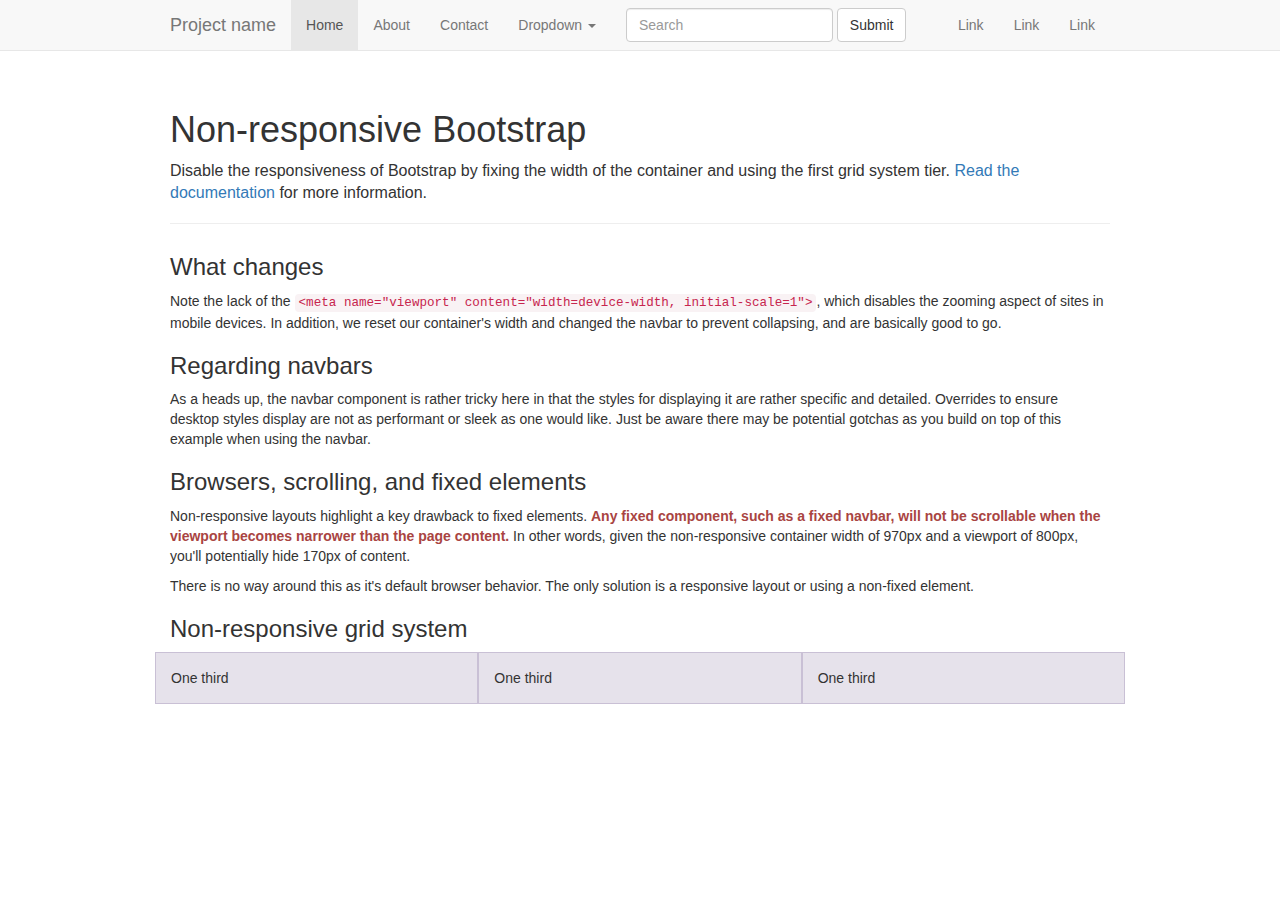
<file: examples/non-responsive/index.html>
<!DOCTYPE html>
<html lang="en">
  <head>
    <meta charset="utf-8">
    <meta http-equiv="X-UA-Compatible" content="IE=edge">
    <!-- The above 2 meta tags *must* come first in the head; any other head content must come *after* these tags -->
    <meta name="description" content="">
    <meta name="author" content="">

    <!-- Note there is no responsive meta tag here -->

    <link rel="icon" href="../../favicon.ico">

    <title>Non-responsive Template for Bootstrap</title>

    <!-- Bootstrap core CSS -->
    <link href="../../dist/css/bootstrap.min.css" rel="stylesheet">

    <!-- IE10 viewport hack for Surface/desktop Windows 8 bug -->
    <link href="../../assets/css/ie10-viewport-bug-workaround.css" rel="stylesheet">

    <!-- Custom styles for this template -->
    <link href="non-responsive.css" rel="stylesheet">

    <!-- Just for debugging purposes. Don't actually copy these 2 lines! -->
    <!--[if lt IE 9]><script src="../../assets/js/ie8-responsive-file-warning.js"></script><![endif]-->
    <script src="../../assets/js/ie-emulation-modes-warning.js"></script>

    <!-- HTML5 shim and Respond.js for IE8 support of HTML5 elements and media queries -->
    <!--[if lt IE 9]>
      <script src="https://oss.maxcdn.com/html5shiv/3.7.2/html5shiv.min.js"></script>
      <script src="https://oss.maxcdn.com/respond/1.4.2/respond.min.js"></script>
    <![endif]-->
  </head>

  <body>

    <!-- Fixed navbar -->
    <nav class="navbar navbar-default navbar-fixed-top">
      <div class="container">
        <div class="navbar-header">
          <!-- The mobile navbar-toggle button can be safely removed since you do not need it in a non-responsive implementation -->
          <a class="navbar-brand" href="#">Project name</a>
        </div>
        <!-- Note that the .navbar-collapse and .collapse classes have been removed from the #navbar -->
        <div id="navbar">
          <ul class="nav navbar-nav">
            <li class="active"><a href="#">Home</a></li>
            <li><a href="#about">About</a></li>
            <li><a href="#contact">Contact</a></li>
            <li class="dropdown">
              <a href="#" class="dropdown-toggle" data-toggle="dropdown" role="button" aria-haspopup="true" aria-expanded="false">Dropdown <span class="caret"></span></a>
              <ul class="dropdown-menu">
                <li><a href="#">Action</a></li>
                <li><a href="#">Another action</a></li>
                <li><a href="#">Something else here</a></li>
                <li role="separator" class="divider"></li>
                <li class="dropdown-header">Nav header</li>
                <li><a href="#">Separated link</a></li>
                <li><a href="#">One more separated link</a></li>
              </ul>
            </li>
          </ul>
          <form class="navbar-form navbar-left" role="search">
            <div class="form-group">
              <input type="text" class="form-control" placeholder="Search">
            </div>
            <button type="submit" class="btn btn-default">Submit</button>
          </form>
          <ul class="nav navbar-nav navbar-right">
            <li><a href="#">Link</a></li>
            <li><a href="#">Link</a></li>
            <li><a href="#">Link</a></li>
          </ul>
        </div><!--/.nav-collapse -->
      </div>
    </nav>

    <div class="container">

      <div class="page-header">
        <h1>Non-responsive Bootstrap</h1>
        <p class="lead">Disable the responsiveness of Bootstrap by fixing the width of the container and using the first grid system tier. <a href="http://getbootstrap.com/getting-started/#disable-responsive">Read the documentation</a> for more information.</p>
      </div>

      <h3>What changes</h3>
      <p>Note the lack of the <code>&lt;meta name="viewport" content="width=device-width, initial-scale=1"&gt;</code>, which disables the zooming aspect of sites in mobile devices. In addition, we reset our container's width and changed the navbar to prevent collapsing, and are basically good to go.</p>

      <h3>Regarding navbars</h3>
      <p>As a heads up, the navbar component is rather tricky here in that the styles for displaying it are rather specific and detailed. Overrides to ensure desktop styles display are not as performant or sleek as one would like. Just be aware there may be potential gotchas as you build on top of this example when using the navbar.</p>

      <h3>Browsers, scrolling, and fixed elements</h3>
      <p>Non-responsive layouts highlight a key drawback to fixed elements. <strong class="text-danger">Any fixed component, such as a fixed navbar, will not be scrollable when the viewport becomes narrower than the page content.</strong> In other words, given the non-responsive container width of 970px and a viewport of 800px, you'll potentially hide 170px of content.</p>
      <p>There is no way around this as it's default browser behavior. The only solution is a responsive layout or using a non-fixed element.</p>

      <h3>Non-responsive grid system</h3>
      <div class="row">
        <div class="col-xs-4">One third</div>
        <div class="col-xs-4">One third</div>
        <div class="col-xs-4">One third</div>
      </div>

    </div> <!-- /container -->


    <!-- Bootstrap core JavaScript
    ================================================== -->
    <!-- Placed at the end of the document so the pages load faster -->
    <script src="https://ajax.googleapis.com/ajax/libs/jquery/1.11.3/jquery.min.js"></script>
    <script>window.jQuery || document.write('<script src="../../assets/js/vendor/jquery.min.js"><\/script>')</script>
    <script src="../../dist/js/bootstrap.min.js"></script>
    <!-- IE10 viewport hack for Surface/desktop Windows 8 bug -->
    <script src="../../assets/js/ie10-viewport-bug-workaround.js"></script>
  </body>
</html>
</file>
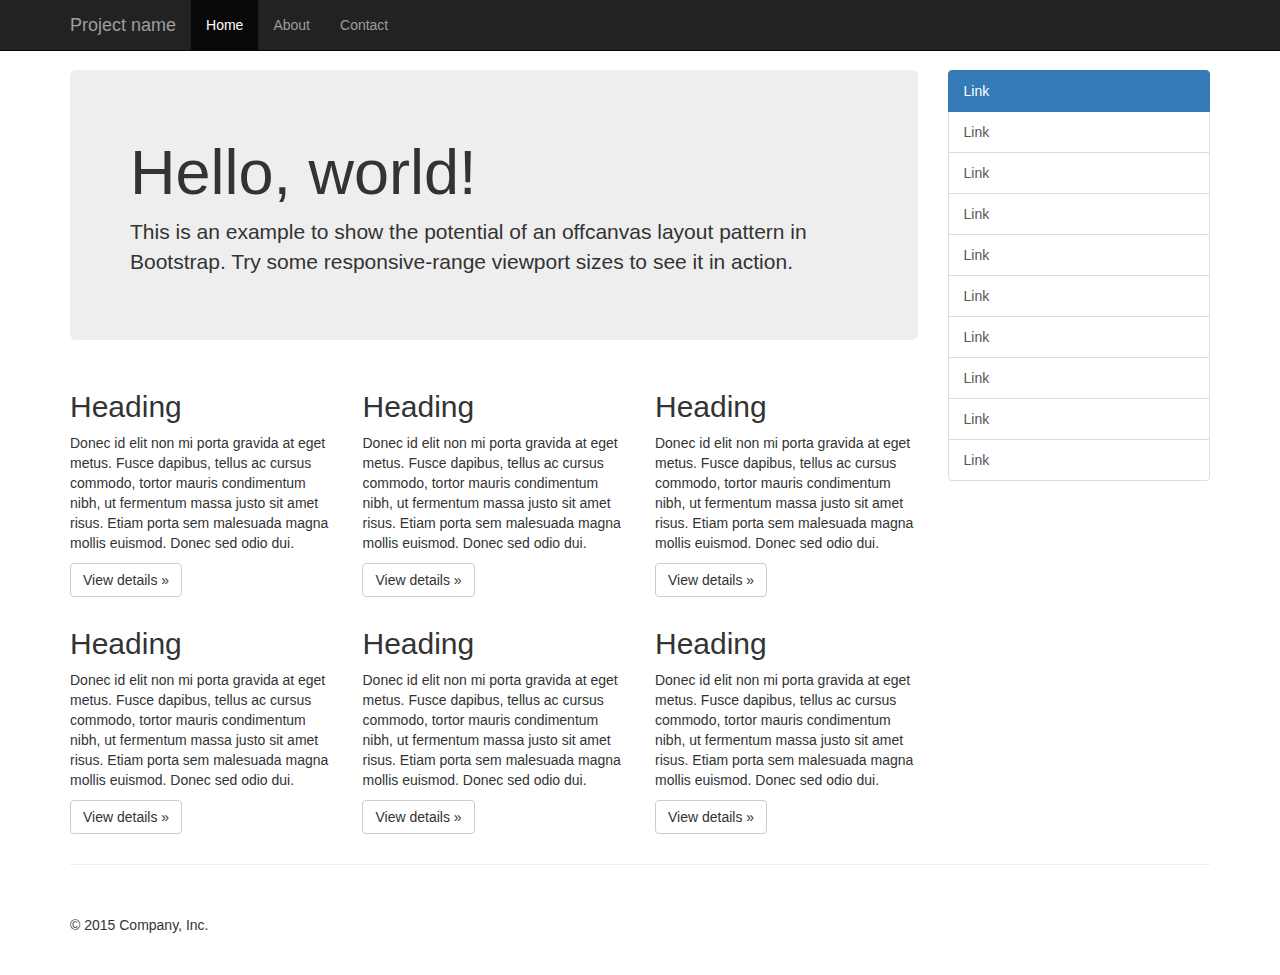
<file: examples/offcanvas/index.html>
<!DOCTYPE html>
<html lang="en">
  <head>
    <meta charset="utf-8">
    <meta http-equiv="X-UA-Compatible" content="IE=edge">
    <meta name="viewport" content="width=device-width, initial-scale=1">
    <!-- The above 3 meta tags *must* come first in the head; any other head content must come *after* these tags -->
    <meta name="description" content="">
    <meta name="author" content="">
    <link rel="icon" href="../../favicon.ico">

    <title>Off Canvas Template for Bootstrap</title>

    <!-- Bootstrap core CSS -->
    <link href="../../dist/css/bootstrap.min.css" rel="stylesheet">

    <!-- IE10 viewport hack for Surface/desktop Windows 8 bug -->
    <link href="../../assets/css/ie10-viewport-bug-workaround.css" rel="stylesheet">

    <!-- Custom styles for this template -->
    <link href="offcanvas.css" rel="stylesheet">

    <!-- Just for debugging purposes. Don't actually copy these 2 lines! -->
    <!--[if lt IE 9]><script src="../../assets/js/ie8-responsive-file-warning.js"></script><![endif]-->
    <script src="../../assets/js/ie-emulation-modes-warning.js"></script>

    <!-- HTML5 shim and Respond.js for IE8 support of HTML5 elements and media queries -->
    <!--[if lt IE 9]>
      <script src="https://oss.maxcdn.com/html5shiv/3.7.2/html5shiv.min.js"></script>
      <script src="https://oss.maxcdn.com/respond/1.4.2/respond.min.js"></script>
    <![endif]-->
  </head>

  <body>
    <nav class="navbar navbar-fixed-top navbar-inverse">
      <div class="container">
        <div class="navbar-header">
          <button type="button" class="navbar-toggle collapsed" data-toggle="collapse" data-target="#navbar" aria-expanded="false" aria-controls="navbar">
            <span class="sr-only">Toggle navigation</span>
            <span class="icon-bar"></span>
            <span class="icon-bar"></span>
            <span class="icon-bar"></span>
          </button>
          <a class="navbar-brand" href="#">Project name</a>
        </div>
        <div id="navbar" class="collapse navbar-collapse">
          <ul class="nav navbar-nav">
            <li class="active"><a href="#">Home</a></li>
            <li><a href="#about">About</a></li>
            <li><a href="#contact">Contact</a></li>
          </ul>
        </div><!-- /.nav-collapse -->
      </div><!-- /.container -->
    </nav><!-- /.navbar -->

    <div class="container">

      <div class="row row-offcanvas row-offcanvas-right">

        <div class="col-xs-12 col-sm-9">
          <p class="pull-right visible-xs">
            <button type="button" class="btn btn-primary btn-xs" data-toggle="offcanvas">Toggle nav</button>
          </p>
          <div class="jumbotron">
            <h1>Hello, world!</h1>
            <p>This is an example to show the potential of an offcanvas layout pattern in Bootstrap. Try some responsive-range viewport sizes to see it in action.</p>
          </div>
          <div class="row">
            <div class="col-xs-6 col-lg-4">
              <h2>Heading</h2>
              <p>Donec id elit non mi porta gravida at eget metus. Fusce dapibus, tellus ac cursus commodo, tortor mauris condimentum nibh, ut fermentum massa justo sit amet risus. Etiam porta sem malesuada magna mollis euismod. Donec sed odio dui. </p>
              <p><a class="btn btn-default" href="#" role="button">View details &raquo;</a></p>
            </div><!--/.col-xs-6.col-lg-4-->
            <div class="col-xs-6 col-lg-4">
              <h2>Heading</h2>
              <p>Donec id elit non mi porta gravida at eget metus. Fusce dapibus, tellus ac cursus commodo, tortor mauris condimentum nibh, ut fermentum massa justo sit amet risus. Etiam porta sem malesuada magna mollis euismod. Donec sed odio dui. </p>
              <p><a class="btn btn-default" href="#" role="button">View details &raquo;</a></p>
            </div><!--/.col-xs-6.col-lg-4-->
            <div class="col-xs-6 col-lg-4">
              <h2>Heading</h2>
              <p>Donec id elit non mi porta gravida at eget metus. Fusce dapibus, tellus ac cursus commodo, tortor mauris condimentum nibh, ut fermentum massa justo sit amet risus. Etiam porta sem malesuada magna mollis euismod. Donec sed odio dui. </p>
              <p><a class="btn btn-default" href="#" role="button">View details &raquo;</a></p>
            </div><!--/.col-xs-6.col-lg-4-->
            <div class="col-xs-6 col-lg-4">
              <h2>Heading</h2>
              <p>Donec id elit non mi porta gravida at eget metus. Fusce dapibus, tellus ac cursus commodo, tortor mauris condimentum nibh, ut fermentum massa justo sit amet risus. Etiam porta sem malesuada magna mollis euismod. Donec sed odio dui. </p>
              <p><a class="btn btn-default" href="#" role="button">View details &raquo;</a></p>
            </div><!--/.col-xs-6.col-lg-4-->
            <div class="col-xs-6 col-lg-4">
              <h2>Heading</h2>
              <p>Donec id elit non mi porta gravida at eget metus. Fusce dapibus, tellus ac cursus commodo, tortor mauris condimentum nibh, ut fermentum massa justo sit amet risus. Etiam porta sem malesuada magna mollis euismod. Donec sed odio dui. </p>
              <p><a class="btn btn-default" href="#" role="button">View details &raquo;</a></p>
            </div><!--/.col-xs-6.col-lg-4-->
            <div class="col-xs-6 col-lg-4">
              <h2>Heading</h2>
              <p>Donec id elit non mi porta gravida at eget metus. Fusce dapibus, tellus ac cursus commodo, tortor mauris condimentum nibh, ut fermentum massa justo sit amet risus. Etiam porta sem malesuada magna mollis euismod. Donec sed odio dui. </p>
              <p><a class="btn btn-default" href="#" role="button">View details &raquo;</a></p>
            </div><!--/.col-xs-6.col-lg-4-->
          </div><!--/row-->
        </div><!--/.col-xs-12.col-sm-9-->

        <div class="col-xs-6 col-sm-3 sidebar-offcanvas" id="sidebar">
          <div class="list-group">
            <a href="#" class="list-group-item active">Link</a>
            <a href="#" class="list-group-item">Link</a>
            <a href="#" class="list-group-item">Link</a>
            <a href="#" class="list-group-item">Link</a>
            <a href="#" class="list-group-item">Link</a>
            <a href="#" class="list-group-item">Link</a>
            <a href="#" class="list-group-item">Link</a>
            <a href="#" class="list-group-item">Link</a>
            <a href="#" class="list-group-item">Link</a>
            <a href="#" class="list-group-item">Link</a>
          </div>
        </div><!--/.sidebar-offcanvas-->
      </div><!--/row-->

      <hr>

      <footer>
        <p>&copy; 2015 Company, Inc.</p>
      </footer>

    </div><!--/.container-->


    <!-- Bootstrap core JavaScript
    ================================================== -->
    <!-- Placed at the end of the document so the pages load faster -->
    <script src="https://ajax.googleapis.com/ajax/libs/jquery/1.11.3/jquery.min.js"></script>
    <script>window.jQuery || document.write('<script src="../../assets/js/vendor/jquery.min.js"><\/script>')</script>
    <script src="../../dist/js/bootstrap.min.js"></script>
    <!-- IE10 viewport hack for Surface/desktop Windows 8 bug -->
    <script src="../../assets/js/ie10-viewport-bug-workaround.js"></script>
    <script src="offcanvas.js"></script>
  </body>
</html>
</file>
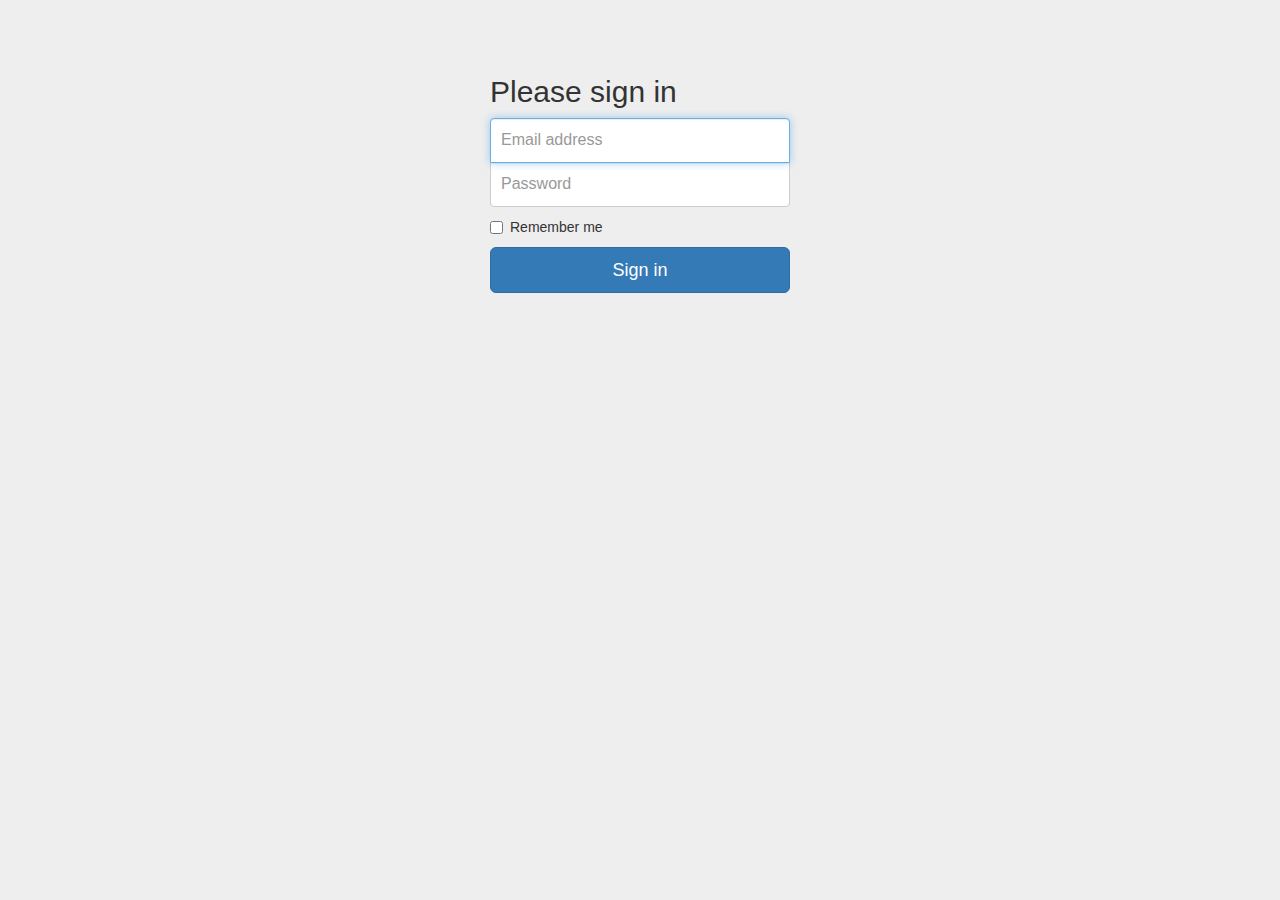
<file: examples/signin/index.html>
<!DOCTYPE html>
<html lang="en">
  <head>
    <meta charset="utf-8">
    <meta http-equiv="X-UA-Compatible" content="IE=edge">
    <meta name="viewport" content="width=device-width, initial-scale=1">
    <!-- The above 3 meta tags *must* come first in the head; any other head content must come *after* these tags -->
    <meta name="description" content="">
    <meta name="author" content="">
    <link rel="icon" href="../../favicon.ico">

    <title>Signin Template for Bootstrap</title>

    <!-- Bootstrap core CSS -->
    <link href="../../dist/css/bootstrap.min.css" rel="stylesheet">

    <!-- IE10 viewport hack for Surface/desktop Windows 8 bug -->
    <link href="../../assets/css/ie10-viewport-bug-workaround.css" rel="stylesheet">

    <!-- Custom styles for this template -->
    <link href="signin.css" rel="stylesheet">

    <!-- Just for debugging purposes. Don't actually copy these 2 lines! -->
    <!--[if lt IE 9]><script src="../../assets/js/ie8-responsive-file-warning.js"></script><![endif]-->
    <script src="../../assets/js/ie-emulation-modes-warning.js"></script>

    <!-- HTML5 shim and Respond.js for IE8 support of HTML5 elements and media queries -->
    <!--[if lt IE 9]>
      <script src="https://oss.maxcdn.com/html5shiv/3.7.2/html5shiv.min.js"></script>
      <script src="https://oss.maxcdn.com/respond/1.4.2/respond.min.js"></script>
    <![endif]-->
  </head>

  <body>

    <div class="container">

      <form class="form-signin">
        <h2 class="form-signin-heading">Please sign in</h2>
        <label for="inputEmail" class="sr-only">Email address</label>
        <input type="email" id="inputEmail" class="form-control" placeholder="Email address" required autofocus>
        <label for="inputPassword" class="sr-only">Password</label>
        <input type="password" id="inputPassword" class="form-control" placeholder="Password" required>
        <div class="checkbox">
          <label>
            <input type="checkbox" value="remember-me"> Remember me
          </label>
        </div>
        <button class="btn btn-lg btn-primary btn-block" type="submit">Sign in</button>
      </form>

    </div> <!-- /container -->


    <!-- IE10 viewport hack for Surface/desktop Windows 8 bug -->
    <script src="../../assets/js/ie10-viewport-bug-workaround.js"></script>
  </body>
</html>
</file>
<file: examples/blog/blog.css>
/*
 * Globals
 */

body {
  font-family: Georgia, "Times New Roman", Times, serif;
  color: #555;
}

h1, .h1,
h2, .h2,
h3, .h3,
h4, .h4,
h5, .h5,
h6, .h6 {
  margin-top: 0;
  font-family: "Helvetica Neue", Helvetica, Arial, sans-serif;
  font-weight: normal;
  color: #333;
}


/*
 * Override Bootstrap's default container.
 */

@media (min-width: 1200px) {
  .container {
    width: 970px;
  }
}


/*
 * Masthead for nav
 */

.blog-masthead {
  background-color: #428bca;
  -webkit-box-shadow: inset 0 -2px 5px rgba(0,0,0,.1);
          box-shadow: inset 0 -2px 5px rgba(0,0,0,.1);
}

/* Nav links */
.blog-nav-item {
  position: relative;
  display: inline-block;
  padding: 10px;
  font-weight: 500;
  color: #cdddeb;
}
.blog-nav-item:hover,
.blog-nav-item:focus {
  color: #fff;
  text-decoration: none;
}

/* Active state gets a caret at the bottom */
.blog-nav .active {
  color: #fff;
}
.blog-nav .active:after {
  position: absolute;
  bottom: 0;
  left: 50%;
  width: 0;
  height: 0;
  margin-left: -5px;
  vertical-align: middle;
  content: " ";
  border-right: 5px solid transparent;
  border-bottom: 5px solid;
  border-left: 5px solid transparent;
}


/*
 * Blog name and description
 */

.blog-header {
  padding-top: 20px;
  padding-bottom: 20px;
}
.blog-title {
  margin-top: 30px;
  margin-bottom: 0;
  font-size: 60px;
  font-weight: normal;
}
.blog-description {
  font-size: 20px;
  color: #999;
}


/*
 * Main column and sidebar layout
 */

.blog-main {
  font-size: 18px;
  line-height: 1.5;
}

/* Sidebar modules for boxing content */
.sidebar-module {
  padding: 15px;
  margin: 0 -15px 15px;
}
.sidebar-module-inset {
  padding: 15px;
  background-color: #f5f5f5;
  border-radius: 4px;
}
.sidebar-module-inset p:last-child,
.sidebar-module-inset ul:last-child,
.sidebar-module-inset ol:last-child {
  margin-bottom: 0;
}


/* Pagination */
.pager {
  margin-bottom: 60px;
  text-align: left;
}
.pager > li > a {
  width: 140px;
  padding: 10px 20px;
  text-align: center;
  border-radius: 30px;
}


/*
 * Blog posts
 */

.blog-post {
  margin-bottom: 60px;
}
.blog-post-title {
  margin-bottom: 5px;
  font-size: 40px;
}
.blog-post-meta {
  margin-bottom: 20px;
  color: #999;
}


/*
 * Footer
 */

.blog-footer {
  padding: 40px 0;
  color: #999;
  text-align: center;
  background-color: #f9f9f9;
  border-top: 1px solid #e5e5e5;
}
.blog-footer p:last-child {
  margin-bottom: 0;
}
</file>
<file: examples/carousel/carousel.css>
/* GLOBAL STYLES
-------------------------------------------------- */
/* Padding below the footer and lighter body text */

body {
  padding-bottom: 40px;
  color: #5a5a5a;
}


/* CUSTOMIZE THE NAVBAR
-------------------------------------------------- */

/* Special class on .container surrounding .navbar, used for positioning it into place. */
.navbar-wrapper {
  position: absolute;
  top: 0;
  right: 0;
  left: 0;
  z-index: 20;
}

/* Flip around the padding for proper display in narrow viewports */
.navbar-wrapper > .container {
  padding-right: 0;
  padding-left: 0;
}
.navbar-wrapper .navbar {
  padding-right: 15px;
  padding-left: 15px;
}
.navbar-wrapper .navbar .container {
  width: auto;
}


/* CUSTOMIZE THE CAROUSEL
-------------------------------------------------- */

/* Carousel base class */
.carousel {
  height: 500px;
  margin-bottom: 60px;
}
/* Since positioning the image, we need to help out the caption */
.carousel-caption {
  z-index: 10;
}

/* Declare heights because of positioning of img element */
.carousel .item {
  height: 500px;
  background-color: #777;
}
.carousel-inner > .item > img {
  position: absolute;
  top: 0;
  left: 0;
  min-width: 100%;
  height: 500px;
}


/* MARKETING CONTENT
-------------------------------------------------- */

/* Center align the text within the three columns below the carousel */
.marketing .col-lg-4 {
  margin-bottom: 20px;
  text-align: center;
}
.marketing h2 {
  font-weight: normal;
}
.marketing .col-lg-4 p {
  margin-right: 10px;
  margin-left: 10px;
}


/* Featurettes
------------------------- */

.featurette-divider {
  margin: 80px 0; /* Space out the Bootstrap <hr> more */
}

/* Thin out the marketing headings */
.featurette-heading {
  font-weight: 300;
  line-height: 1;
  letter-spacing: -1px;
}


/* RESPONSIVE CSS
-------------------------------------------------- */

@media (min-width: 768px) {
  /* Navbar positioning foo */
  .navbar-wrapper {
    margin-top: 20px;
  }
  .navbar-wrapper .container {
    padding-right: 15px;
    padding-left: 15px;
  }
  .navbar-wrapper .navbar {
    padding-right: 0;
    padding-left: 0;
  }

  /* The navbar becomes detached from the top, so we round the corners */
  .navbar-wrapper .navbar {
    border-radius: 4px;
  }

  /* Bump up size of carousel content */
  .carousel-caption p {
    margin-bottom: 20px;
    font-size: 21px;
    line-height: 1.4;
  }

  .featurette-heading {
    font-size: 50px;
  }
}

@media (min-width: 992px) {
  .featurette-heading {
    margin-top: 120px;
  }
}
</file>
<file: examples/cover/cover.css>
/*
 * Globals
 */

/* Links */
a,
a:focus,
a:hover {
  color: #fff;
}

/* Custom default button */
.btn-default,
.btn-default:hover,
.btn-default:focus {
  color: #333;
  text-shadow: none; /* Prevent inheritence from `body` */
  background-color: #fff;
  border: 1px solid #fff;
}


/*
 * Base structure
 */

html,
body {
  height: 100%;
  background-color: #333;
}
body {
  color: #fff;
  text-align: center;
  text-shadow: 0 1px 3px rgba(0,0,0,.5);
}

/* Extra markup and styles for table-esque vertical and horizontal centering */
.site-wrapper {
  display: table;
  width: 100%;
  height: 100%; /* For at least Firefox */
  min-height: 100%;
  -webkit-box-shadow: inset 0 0 100px rgba(0,0,0,.5);
          box-shadow: inset 0 0 100px rgba(0,0,0,.5);
}
.site-wrapper-inner {
  display: table-cell;
  vertical-align: top;
}
.cover-container {
  margin-right: auto;
  margin-left: auto;
}

/* Padding for spacing */
.inner {
  padding: 30px;
}


/*
 * Header
 */
.masthead-brand {
  margin-top: 10px;
  margin-bottom: 10px;
}

.masthead-nav > li {
  display: inline-block;
}
.masthead-nav > li + li {
  margin-left: 20px;
}
.masthead-nav > li > a {
  padding-right: 0;
  padding-left: 0;
  font-size: 16px;
  font-weight: bold;
  color: #fff; /* IE8 proofing */
  color: rgba(255,255,255,.75);
  border-bottom: 2px solid transparent;
}
.masthead-nav > li > a:hover,
.masthead-nav > li > a:focus {
  background-color: transparent;
  border-bottom-color: #a9a9a9;
  border-bottom-color: rgba(255,255,255,.25);
}
.masthead-nav > .active > a,
.masthead-nav > .active > a:hover,
.masthead-nav > .active > a:focus {
  color: #fff;
  border-bottom-color: #fff;
}

@media (min-width: 768px) {
  .masthead-brand {
    float: left;
  }
  .masthead-nav {
    float: right;
  }
}


/*
 * Cover
 */

.cover {
  padding: 0 20px;
}
.cover .btn-lg {
  padding: 10px 20px;
  font-weight: bold;
}


/*
 * Footer
 */

.mastfoot {
  color: #999; /* IE8 proofing */
  color: rgba(255,255,255,.5);
}


/*
 * Affix and center
 */

@media (min-width: 768px) {
  /* Pull out the header and footer */
  .masthead {
    position: fixed;
    top: 0;
  }
  .mastfoot {
    position: fixed;
    bottom: 0;
  }
  /* Start the vertical centering */
  .site-wrapper-inner {
    vertical-align: middle;
  }
  /* Handle the widths */
  .masthead,
  .mastfoot,
  .cover-container {
    width: 100%; /* Must be percentage or pixels for horizontal alignment */
  }
}

@media (min-width: 992px) {
  .masthead,
  .mastfoot,
  .cover-container {
    width: 700px;
  }
}
</file>
<file: examples/dashboard/dashboard.css>
/*
 * Base structure
 */

/* Move down content because we have a fixed navbar that is 50px tall */
body {
  padding-top: 50px;
}


/*
 * Global add-ons
 */

.sub-header {
  padding-bottom: 10px;
  border-bottom: 1px solid #eee;
}

/*
 * Top navigation
 * Hide default border to remove 1px line.
 */
.navbar-fixed-top {
  border: 0;
}

/*
 * Sidebar
 */

/* Hide for mobile, show later */
.sidebar {
  display: none;
}
@media (min-width: 768px) {
  .sidebar {
    position: fixed;
    top: 51px;
    bottom: 0;
    left: 0;
    z-index: 1000;
    display: block;
    padding: 20px;
    overflow-x: hidden;
    overflow-y: auto; /* Scrollable contents if viewport is shorter than content. */
    background-color: #f5f5f5;
    border-right: 1px solid #eee;
  }
}

/* Sidebar navigation */
.nav-sidebar {
  margin-right: -21px; /* 20px padding + 1px border */
  margin-bottom: 20px;
  margin-left: -20px;
}
.nav-sidebar > li > a {
  padding-right: 20px;
  padding-left: 20px;
}
.nav-sidebar > .active > a,
.nav-sidebar > .active > a:hover,
.nav-sidebar > .active > a:focus {
  color: #fff;
  background-color: #428bca;
}


/*
 * Main content
 */

.main {
  padding: 20px;
}
@media (min-width: 768px) {
  .main {
    padding-right: 40px;
    padding-left: 40px;
  }
}
.main .page-header {
  margin-top: 0;
}


/*
 * Placeholder dashboard ideas
 */

.placeholders {
  margin-bottom: 30px;
  text-align: center;
}
.placeholders h4 {
  margin-bottom: 0;
}
.placeholder {
  margin-bottom: 20px;
}
.placeholder img {
  display: inline-block;
  border-radius: 50%;
}
</file>
<file: examples/grid/grid.css>
h4 {
  margin-top: 25px;
}
.row {
  margin-bottom: 20px;
}
.row .row {
  margin-top: 10px;
  margin-bottom: 0;
}
[class*="col-"] {
  padding-top: 15px;
  padding-bottom: 15px;
  background-color: #eee;
  background-color: rgba(86,61,124,.15);
  border: 1px solid #ddd;
  border: 1px solid rgba(86,61,124,.2);
}

hr {
  margin-top: 40px;
  margin-bottom: 40px;
}
</file>
<file: examples/jumbotron-narrow/jumbotron-narrow.css>
/* Space out content a bit */
body {
  padding-top: 20px;
  padding-bottom: 20px;
}

/* Everything but the jumbotron gets side spacing for mobile first views */
.header,
.marketing,
.footer {
  padding-right: 15px;
  padding-left: 15px;
}

/* Custom page header */
.header {
  padding-bottom: 20px;
  border-bottom: 1px solid #e5e5e5;
}
/* Make the masthead heading the same height as the navigation */
.header h3 {
  margin-top: 0;
  margin-bottom: 0;
  line-height: 40px;
}

/* Custom page footer */
.footer {
  padding-top: 19px;
  color: #777;
  border-top: 1px solid #e5e5e5;
}

/* Customize container */
@media (min-width: 768px) {
  .container {
    max-width: 730px;
  }
}
.container-narrow > hr {
  margin: 30px 0;
}

/* Main marketing message and sign up button */
.jumbotron {
  text-align: center;
  border-bottom: 1px solid #e5e5e5;
}
.jumbotron .btn {
  padding: 14px 24px;
  font-size: 21px;
}

/* Supporting marketing content */
.marketing {
  margin: 40px 0;
}
.marketing p + h4 {
  margin-top: 28px;
}

/* Responsive: Portrait tablets and up */
@media screen and (min-width: 768px) {
  /* Remove the padding we set earlier */
  .header,
  .marketing,
  .footer {
    padding-right: 0;
    padding-left: 0;
  }
  /* Space out the masthead */
  .header {
    margin-bottom: 30px;
  }
  /* Remove the bottom border on the jumbotron for visual effect */
  .jumbotron {
    border-bottom: 0;
  }
}
</file>
<file: examples/jumbotron/jumbotron.css>
/* Move down content because we have a fixed navbar that is 50px tall */
body {
  padding-top: 50px;
  padding-bottom: 20px;
}
</file>
<file: examples/justified-nav/justified-nav.css>
body {
  padding-top: 20px;
}

.footer {
  padding-top: 40px;
  padding-bottom: 40px;
  margin-top: 40px;
  border-top: 1px solid #eee;
}

/* Main marketing message and sign up button */
.jumbotron {
  text-align: center;
  background-color: transparent;
}
.jumbotron .btn {
  padding: 14px 24px;
  font-size: 21px;
}

/* Customize the nav-justified links to be fill the entire space of the .navbar */

.nav-justified {
  background-color: #eee;
  border: 1px solid #ccc;
  border-radius: 5px;
}
.nav-justified > li > a {
  padding-top: 15px;
  padding-bottom: 15px;
  margin-bottom: 0;
  font-weight: bold;
  color: #777;
  text-align: center;
  background-color: #e5e5e5; /* Old browsers */
  background-image: -webkit-gradient(linear, left top, left bottom, from(#f5f5f5), to(#e5e5e5));
  background-image: -webkit-linear-gradient(top, #f5f5f5 0%, #e5e5e5 100%);
  background-image:      -o-linear-gradient(top, #f5f5f5 0%, #e5e5e5 100%);
  background-image:         linear-gradient(to bottom, #f5f5f5 0%,#e5e5e5 100%);
  filter: progid:DXImageTransform.Microsoft.gradient( startColorstr='#f5f5f5', endColorstr='#e5e5e5',GradientType=0 ); /* IE6-9 */
  background-repeat: repeat-x; /* Repeat the gradient */
  border-bottom: 1px solid #d5d5d5;
}
.nav-justified > .active > a,
.nav-justified > .active > a:hover,
.nav-justified > .active > a:focus {
  background-color: #ddd;
  background-image: none;
  -webkit-box-shadow: inset 0 3px 7px rgba(0,0,0,.15);
          box-shadow: inset 0 3px 7px rgba(0,0,0,.15);
}
.nav-justified > li:first-child > a {
  border-radius: 5px 5px 0 0;
}
.nav-justified > li:last-child > a {
  border-bottom: 0;
  border-radius: 0 0 5px 5px;
}

@media (min-width: 768px) {
  .nav-justified {
    max-height: 52px;
  }
  .nav-justified > li > a {
    border-right: 1px solid #d5d5d5;
    border-left: 1px solid #fff;
  }
  .nav-justified > li:first-child > a {
    border-left: 0;
    border-radius: 5px 0 0 5px;
  }
  .nav-justified > li:last-child > a {
    border-right: 0;
    border-radius: 0 5px 5px 0;
  }
}

/* Responsive: Portrait tablets and up */
@media screen and (min-width: 768px) {
  /* Remove the padding we set earlier */
  .masthead,
  .marketing,
  .footer {
    padding-right: 0;
    padding-left: 0;
  }
}
</file>
<file: examples/navbar-fixed-top/navbar-fixed-top.css>
body {
  min-height: 2000px;
  padding-top: 70px;
}
</file>
<file: examples/navbar-static-top/navbar-static-top.css>
body {
  min-height: 2000px;
}

.navbar-static-top {
  margin-bottom: 19px;
}
</file>
<file: examples/navbar/navbar.css>
body {
  padding-top: 20px;
  padding-bottom: 20px;
}

.navbar {
  margin-bottom: 20px;
}
</file>
<file: examples/non-responsive/non-responsive.css>
/* Template-specific stuff
 *
 * Customizations just for the template; these are not necessary for anything
 * with disabling the responsiveness.
 */

/* Account for fixed navbar */
body {
  padding-top: 70px;
  padding-bottom: 30px;
}

body,
.navbar-fixed-top,
.navbar-fixed-bottom {
  min-width: 970px;
}

/* Don't let the lead text change font-size. */
.lead {
  font-size: 16px;
}

/* Finesse the page header spacing */
.page-header {
  margin-bottom: 30px;
}
.page-header .lead {
  margin-bottom: 10px;
}


/* Non-responsive overrides
 *
 * Utilize the following CSS to disable the responsive-ness of the container,
 * grid system, and navbar.
 */

/* Reset the container */
.container {
  width: 970px;
  max-width: none !important;
}

/* Demonstrate the grids */
.col-xs-4 {
  padding-top: 15px;
  padding-bottom: 15px;
  background-color: #eee;
  background-color: rgba(86,61,124,.15);
  border: 1px solid #ddd;
  border: 1px solid rgba(86,61,124,.2);
}

.container .navbar-header,
.container .navbar-collapse {
  margin-right: 0;
  margin-left: 0;
}

/* Always float the navbar header */
.navbar-header {
  float: left;
}

/* Undo the collapsing navbar */
.navbar-collapse {
  display: block !important;
  height: auto !important;
  padding-bottom: 0;
  overflow: visible !important;
  visibility: visible !important;
}

.navbar-toggle {
  display: none;
}
.navbar-collapse {
  border-top: 0;
}

.navbar-brand {
  margin-left: -15px;
}

/* Always apply the floated nav */
.navbar-nav {
  float: left;
  margin: 0;
}
.navbar-nav > li {
  float: left;
}
.navbar-nav > li > a {
  padding: 15px;
}

/* Redeclare since we override the float above */
.navbar-nav.navbar-right {
  float: right;
}

/* Undo custom dropdowns */
.navbar .navbar-nav .open .dropdown-menu {
  position: absolute;
  float: left;
  background-color: #fff;
  border: 1px solid #ccc;
  border: 1px solid rgba(0, 0, 0, .15);
  border-width: 0 1px 1px;
  border-radius: 0 0 4px 4px;
  -webkit-box-shadow: 0 6px 12px rgba(0, 0, 0, .175);
          box-shadow: 0 6px 12px rgba(0, 0, 0, .175);
}
.navbar-default .navbar-nav .open .dropdown-menu > li > a {
  color: #333;
}
.navbar .navbar-nav .open .dropdown-menu > li > a:hover,
.navbar .navbar-nav .open .dropdown-menu > li > a:focus,
.navbar .navbar-nav .open .dropdown-menu > .active > a,
.navbar .navbar-nav .open .dropdown-menu > .active > a:hover,
.navbar .navbar-nav .open .dropdown-menu > .active > a:focus {
  color: #fff !important;
  background-color: #428bca !important;
}
.navbar .navbar-nav .open .dropdown-menu > .disabled > a,
.navbar .navbar-nav .open .dropdown-menu > .disabled > a:hover,
.navbar .navbar-nav .open .dropdown-menu > .disabled > a:focus {
  color: #999 !important;
  background-color: transparent !important;
}

/* Undo form expansion */
.navbar-form {
  float: left;
  width: auto;
  padding-top: 0;
  padding-bottom: 0;
  margin-right: 0;
  margin-left: 0;
  border: 0;
  -webkit-box-shadow: none;
          box-shadow: none;
}

/* Copy-pasted from forms.less since we mixin the .form-inline styles. */
.navbar-form .form-group {
  display: inline-block;
  margin-bottom: 0;
  vertical-align: middle;
}

.navbar-form .form-control {
  display: inline-block;
  width: auto;
  vertical-align: middle;
}

.navbar-form .form-control-static {
  display: inline-block;
}

.navbar-form .input-group {
  display: inline-table;
  vertical-align: middle;
}

.navbar-form .input-group .input-group-addon,
.navbar-form .input-group .input-group-btn,
.navbar-form .input-group .form-control {
  width: auto;
}

.navbar-form .input-group > .form-control {
  width: 100%;
}

.navbar-form .control-label {
  margin-bottom: 0;
  vertical-align: middle;
}

.navbar-form .radio,
.navbar-form .checkbox {
  display: inline-block;
  margin-top: 0;
  margin-bottom: 0;
  vertical-align: middle;
}

.navbar-form .radio label,
.navbar-form .checkbox label {
  padding-left: 0;
}

.navbar-form .radio input[type="radio"],
.navbar-form .checkbox input[type="checkbox"] {
  position: relative;
  margin-left: 0;
}

.navbar-form .has-feedback .form-control-feedback {
  top: 0;
}

/* Undo inline form compaction on small screens */
.form-inline .form-group {
  display: inline-block;
  margin-bottom: 0;
  vertical-align: middle;
}

.form-inline .form-control {
  display: inline-block;
  width: auto;
  vertical-align: middle;
}

.form-inline .form-control-static {
  display: inline-block;
}

.form-inline .input-group {
  display: inline-table;
  vertical-align: middle;
}
.form-inline .input-group .input-group-addon,
.form-inline .input-group .input-group-btn,
.form-inline .input-group .form-control {
  width: auto;
}

.form-inline .input-group > .form-control {
  width: 100%;
}

.form-inline .control-label {
  margin-bottom: 0;
  vertical-align: middle;
}

.form-inline .radio,
.form-inline .checkbox {
  display: inline-block;
  margin-top: 0;
  margin-bottom: 0;
  vertical-align: middle;
}
.form-inline .radio label,
.form-inline .checkbox label {
  padding-left: 0;
}

.form-inline .radio input[type="radio"],
.form-inline .checkbox input[type="checkbox"] {
  position: relative;
  margin-left: 0;
}

.form-inline .has-feedback .form-control-feedback {
  top: 0;
}
</file>
<file: examples/offcanvas/offcanvas.css>
/*
 * Style tweaks
 * --------------------------------------------------
 */
html,
body {
  overflow-x: hidden; /* Prevent scroll on narrow devices */
}
body {
  padding-top: 70px;
}
footer {
  padding: 30px 0;
}

/*
 * Off Canvas
 * --------------------------------------------------
 */
@media screen and (max-width: 767px) {
  .row-offcanvas {
    position: relative;
    -webkit-transition: all .25s ease-out;
         -o-transition: all .25s ease-out;
            transition: all .25s ease-out;
  }

  .row-offcanvas-right {
    right: 0;
  }

  .row-offcanvas-left {
    left: 0;
  }

  .row-offcanvas-right
  .sidebar-offcanvas {
    right: -50%; /* 6 columns */
  }

  .row-offcanvas-left
  .sidebar-offcanvas {
    left: -50%; /* 6 columns */
  }

  .row-offcanvas-right.active {
    right: 50%; /* 6 columns */
  }

  .row-offcanvas-left.active {
    left: 50%; /* 6 columns */
  }

  .sidebar-offcanvas {
    position: absolute;
    top: 0;
    width: 50%; /* 6 columns */
  }
}
</file>
<file: examples/signin/signin.css>
body {
  padding-top: 40px;
  padding-bottom: 40px;
  background-color: #eee;
}

.form-signin {
  max-width: 330px;
  padding: 15px;
  margin: 0 auto;
}
.form-signin .form-signin-heading,
.form-signin .checkbox {
  margin-bottom: 10px;
}
.form-signin .checkbox {
  font-weight: normal;
}
.form-signin .form-control {
  position: relative;
  height: auto;
  -webkit-box-sizing: border-box;
     -moz-box-sizing: border-box;
          box-sizing: border-box;
  padding: 10px;
  font-size: 16px;
}
.form-signin .form-control:focus {
  z-index: 2;
}
.form-signin input[type="email"] {
  margin-bottom: -1px;
  border-bottom-right-radius: 0;
  border-bottom-left-radius: 0;
}
.form-signin input[type="password"] {
  margin-bottom: 10px;
  border-top-left-radius: 0;
  border-top-right-radius: 0;
}
</file>
<file: assets/css/ie10-viewport-bug-workaround.css>
/*!
 * IE10 viewport hack for Surface/desktop Windows 8 bug
 * Copyright 2014-2015 Twitter, Inc.
 * Licensed under MIT (https://github.com/twbs/bootstrap/blob/master/LICENSE)
 */

/*
 * See the Getting Started docs for more information:
 * http://getbootstrap.com/getting-started/#support-ie10-width
 */
@-webkit-viewport { width: device-width; }
@-moz-viewport    { width: device-width; }
@-ms-viewport     { width: device-width; }
@-o-viewport      { width: device-width; }
@viewport         { width: device-width; }
</file>
